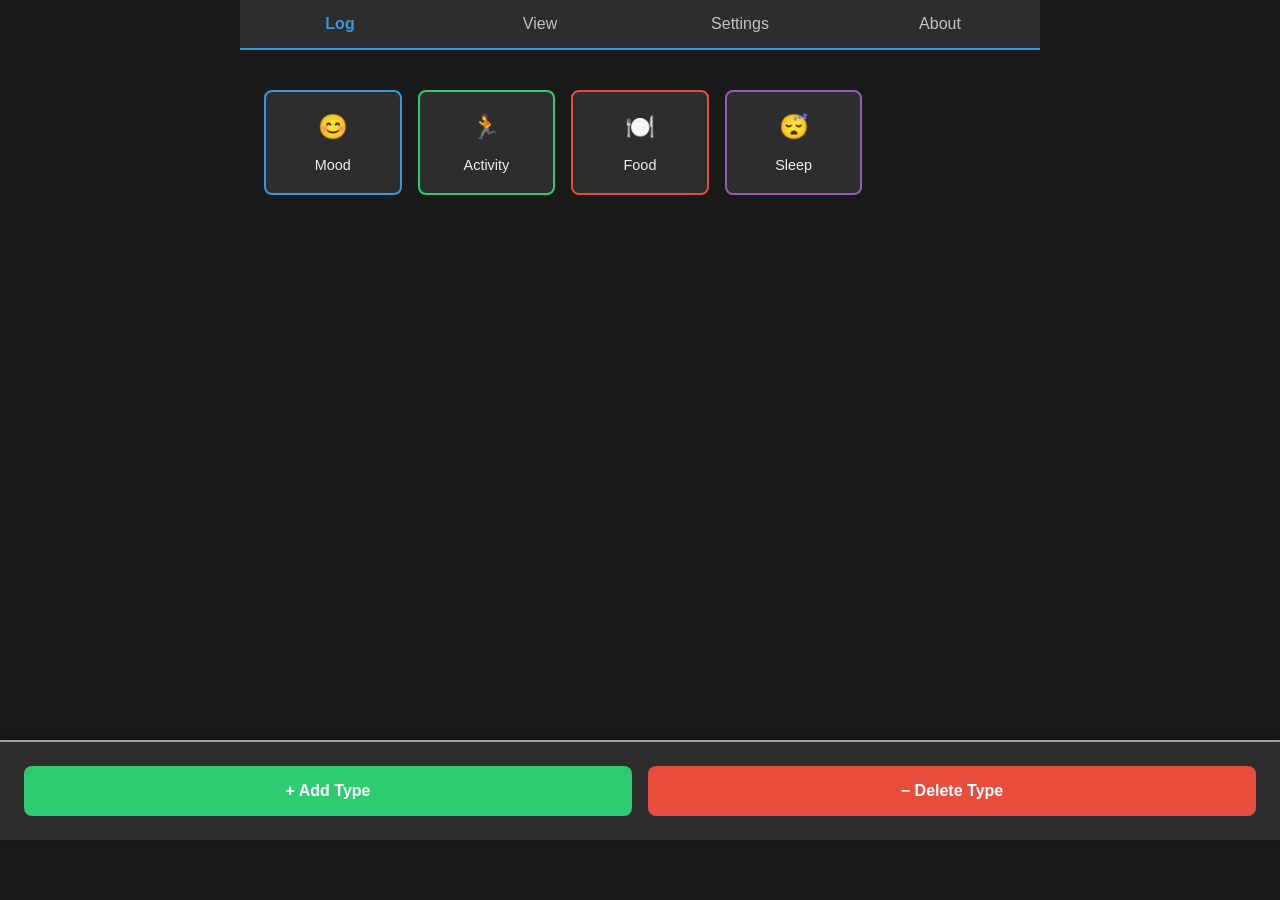
<file: public/index.html>
<!DOCTYPE html>
<html lang="en">
<head>
    <meta charset="UTF-8">
    <meta name="viewport" content="width=device-width, initial-scale=1.0, user-scalable=no">
    <meta name="theme-color" content="#1a1a1a">
    <title>Life Logger</title>
    <link rel="manifest" href="manifest.json">
    <link rel="stylesheet" href="styles.css">
</head>
<body>
    <div id="app">
        <!-- Main Navigation -->
        <nav id="main-nav" class="nav-bar">
            <button id="nav-log" class="nav-btn active">Log</button>
            <button id="nav-view" class="nav-btn">View</button>
            <button id="nav-settings" class="nav-btn">Settings</button>
            <button id="nav-about" class="nav-btn">About</button>
        </nav>

        <!-- Log Page (Default) -->
        <main id="page-log" class="page active">
            <section id="type-selection" class="selection-section">
                <div id="type-tiles" class="tiles-container"></div>
                <div id="type-management-container"></div>
            </section>

            <section id="detail-selection" class="selection-section hidden">
                <div class="action-bar">
                    <button id="btn-back-to-type" class="btn-secondary">← Back</button>
                    <button id="btn-commit-log" class="btn-primary" disabled>Commit Log</button>
                </div>
                <div id="detail-list" class="detail-list"></div>
            </section>
        </main>

        <!-- View Page -->
        <main id="page-view" class="page">
            <h1>View Data</h1>

            <section id="chart-section" class="chart-container">
                <svg id="chart-svg" width="100%" height="400"></svg>
            </section>

            <!-- Chart Controls - directly under chart -->
            <section class="chart-controls">
                <div class="control-row">
                    <label class="control-label">Time Span:</label>
                    <div class="control-buttons">
                        <div class="timespan-dropdown-group">
                            <select id="filter-timespan-value" class="timespan-select">
                                <option value="1">1</option>
                                <option value="2">2</option>
                                <option value="3">3</option>
                                <option value="4">4</option>
                                <option value="5">5</option>
                                <option value="6">6</option>
                                <option value="7" selected>7</option>
                                <option value="8">8</option>
                                <option value="9">9</option>
                                <option value="10">10</option>
                                <option value="11">11</option>
                                <option value="12">12</option>
                                <option value="13">13</option>
                                <option value="14">14</option>
                                <option value="15">15</option>
                                <option value="20">20</option>
                                <option value="25">25</option>
                                <option value="30">30</option>
                                <option value="40">40</option>
                                <option value="50">50</option>
                                <option value="60">60</option>
                                <option value="70">70</option>
                                <option value="80">80</option>
                                <option value="90">90</option>
                                <option value="100">100</option>
                            </select>
                            <select id="filter-timespan-unit" class="timespan-select">
                                <option value="hours">Hours</option>
                                <option value="days" selected>Days</option>
                                <option value="weeks">Weeks</option>
                                <option value="months">Months</option>
                                <option value="years">Years</option>
                            </select>
                        </div>
                    </div>
                </div>

                <div class="control-row">
                    <label class="control-label">Time Range:</label>
                    <div class="control-buttons">
                        <div class="btn-counter-group">
                            <button id="btn-time-navigate-prev" class="btn-counter" title="Navigate backward in time">←</button>
                            <span id="time-range-offset-display" class="counter-display">0</span>
                            <button id="btn-time-navigate-next" class="btn-counter" title="Navigate forward in time">→</button>
                        </div>
                    </div>
                </div>

                <div class="control-row">
                    <label class="control-label">Chart Type:</label>
                    <div class="control-buttons">
                        <div class="btn-counter-group">
                            <button id="btn-chart-type-prev" class="btn-counter">◀</button>
                            <span id="chart-type-display" class="counter-display">Bar</span>
                            <button id="btn-chart-type-next" class="btn-counter">▶</button>
                        </div>
                    </div>
                    <input type="hidden" id="chart-type" value="bar">
                </div>

                <div class="control-row">
                    <label class="control-label">Step Size:</label>
                    <div class="control-buttons">
                        <label>
                            <input type="checkbox" id="auto-step-size" checked> Auto
                        </label>
                        <select id="manual-step-size" style="display: none;">
                            <option value="hour">1 Hour</option>
                            <option value="6hours">6 Hours</option>
                            <option value="day">1 Day</option>
                            <option value="week">1 Week</option>
                            <option value="month">1 Month</option>
                        </select>
                    </div>
                </div>

                <div class="control-row">
                    <label class="control-label">Counter Axis:</label>
                    <div class="control-buttons">
                        <button id="btn-axis-toggle" class="btn-secondary" data-axis="y">Y-Axis (Time-based)</button>
                    </div>
                </div>
            </section>

            <section class="filter-section">
                <h2>Filters</h2>

                <div class="filter-group">
                    <label>Aggregation Level:</label>
                    <div style="display: flex; gap: 10px;">
                        <label style="cursor: pointer;">
                            <input type="radio" name="agg-level" value="type" checked> By Type
                        </label>
                        <label style="cursor: pointer;">
                            <input type="radio" name="agg-level" value="detail"> By Detail
                        </label>
                    </div>
                </div>

                <div class="filter-group" id="preset-dropdown-container" style="display: none;">
                    <select id="preset-select" style="width: 100%; padding: 6px 8px; background: #2a2a2a; color: #ecf0f1; border: 1px solid #444; border-radius: 4px; font-size: 13px;">
                        <option value="">Load preset...</option>
                    </select>
                </div>

                <div class="filter-group" id="filter-types-group">
                    <label>Types:</label>
                    <div id="filter-types" class="filter-checkboxes"></div>
                </div>

                <div class="filter-group" id="filter-details-group" style="display: none;">
                    <label>Details:</label>
                    <div style="margin-bottom: 10px; display: flex; gap: 6px; flex-wrap: wrap;">
                        <button id="btn-select-all-details" class="btn-secondary" style="padding: 5px 10px; font-size: 12px;">Select All</button>
                        <button id="btn-deselect-all-details" class="btn-secondary" style="padding: 5px 10px; font-size: 12px;">Deselect All</button>
                        <button id="btn-save-preset" class="btn-secondary" style="padding: 5px 10px; font-size: 12px; margin-left: auto;">Save Preset</button>
                    </div>
                    <div id="filter-details" class="filter-checkboxes"></div>
                </div>
            </section>

            <section id="entries-list" class="entries-section">
                <h2>Recent Entries</h2>
                <div id="entries-container"></div>
            </section>
        </main>

        <!-- Settings Page -->
        <main id="page-settings" class="page">
            <h1>Settings</h1>

            <section class="settings-section">
                <button id="btn-manage-definitions" class="btn-primary">Manage Entry Definitions</button>
                <button id="btn-export-csv" class="btn-secondary">Export Data (CSV)</button>
                <button id="btn-import-csv" class="btn-secondary">Import Data (CSV)</button>
                <input type="file" id="input-import-csv" accept=".csv" style="display: none;">
                <button id="btn-export-config" class="btn-secondary">Export Configuration</button>
                <button id="btn-import-config" class="btn-secondary">Import Configuration</button>
                <input type="file" id="input-import-config" accept=".txt" style="display: none;">
            </section>

            <section id="manage-definitions" class="settings-section hidden">
                <h2>Manage Definitions</h2>
                <button id="btn-back-settings" class="btn-secondary">← Back</button>

                <div class="tab-buttons">
                    <button id="tab-types" class="tab-btn active">Types</button>
                    <button id="tab-details" class="tab-btn">Details</button>
                </div>

                <!-- Types Management -->
                <div id="types-management" class="management-section">
                    <h3>Types</h3>
                    <div class="add-new">
                        <input type="text" id="input-new-type-name" placeholder="Type name" maxlength="50">
                        <input type="text" id="input-new-type-char" placeholder="Icon (1-2 chars)" maxlength="2">
                        <input type="color" id="input-new-type-color" value="#3498db">
                        <button id="btn-add-type" class="btn-primary">Add Type</button>
                    </div>
                    <div id="types-list" class="items-list"></div>
                </div>

                <!-- Details Management -->
                <div id="details-management" class="management-section hidden">
                    <h3>Details</h3>
                    <div class="add-new">
                        <select id="select-type-for-detail">
                            <option value="">Select Type first...</option>
                        </select>
                        <input type="text" id="input-new-detail-name" placeholder="Detail name" maxlength="50">
                        <input type="text" id="input-new-detail-char" placeholder="Icon (1-2 chars)" maxlength="2">
                        <input type="color" id="input-new-detail-color" value="#2ecc71">
                        <input type="text" id="input-new-detail-unit" placeholder="Unit (optional)" maxlength="20">
                        <button id="btn-add-detail" class="btn-primary">Add Detail</button>
                    </div>
                    <div id="details-list" class="items-list"></div>
                </div>
            </section>
        </main>

        <!-- About Page -->
        <main id="page-about" class="page">
            <h1>About Life Logger</h1>

            <section class="about-section">
                <h2>Version</h2>
                <p style="color: var(--color-text-dim); margin-bottom: var(--spacing-lg);">
                    Personal life tracking application for logging daily activities, moods, and events.
                </p>
            </section>

            <section class="about-section">
                <h2>Key Features</h2>

                <div class="changelog">
                    <h3>Core Functionality</h3>
                    <ul>
                        <li>Quick logging with customizable types and details</li>
                        <li>Automatic timestamp capture with adjustment options</li>
                        <li>Automatic GPS location tracking (~10m accuracy)</li>
                        <li>IP-based location fallback when GPS unavailable</li>
                        <li>IndexedDB storage for offline-first functionality</li>
                        <li>PWA support for mobile installation</li>
                    </ul>

                    <h3>Visualization & Analysis</h3>
                    <ul>
                        <li>Time-based aggregation with flexible step sizes (1h, 6h, 1 day, 1 week, 1 month)</li>
                        <li>Dual-axis chart modes: Y-axis (time-based) and X-axis (item-based)</li>
                        <li>Multiple chart types: Bar, Line, Pie</li>
                        <li>Grouped bar charts for multiple items per time step</li>
                        <li>Multi-line charts with distinct colors per item</li>
                        <li>Instant filter updates without Apply button</li>
                        <li>Customizable time spans and aggregation levels</li>
                    </ul>

                    <h3>Data Management</h3>
                    <ul>
                        <li>CSV export/import with full data preservation</li>
                        <li>Human-readable configuration export/import (types and details)</li>
                        <li>Configuration saved as indented text format for easy editing</li>
                        <li>Location data included in CSV exports</li>
                        <li>Bulk operations: Move and delete multiple details</li>
                        <li>Drag-and-drop reordering of details</li>
                        <li>Custom icons and colors for types and details</li>
                        <li>Custom units per entry (flexible measurement)</li>
                    </ul>

                    <h3>User Experience</h3>
                    <ul>
                        <li>Mobile-first responsive design</li>
                        <li>Touch-optimized UI (48px minimum targets)</li>
                        <li>Last-used preferences automatically restored</li>
                        <li>LocalStorage persistence for view settings</li>
                        <li>Configuration mode for advanced editing</li>
                        <li>Visual feedback with pulsing animations</li>
                    </ul>
                </div>
            </section>

            <section class="about-section">
                <p style="color: var(--color-text-dim); font-size: 14px; text-align: center; margin-top: var(--spacing-xl);">
                    Built with Vanilla JavaScript • No external dependencies • Privacy-first
                </p>
            </section>
        </main>
    </div>

    <!-- Timestamp Adjustment Dialog -->
    <div id="timestamp-dialog" class="dialog-overlay hidden">
        <div class="dialog-box">
            <h2>Adjust Timestamp</h2>
            <div class="dialog-content">
                <p style="color: var(--color-text-dim); margin-bottom: var(--spacing-md);">
                    Add or subtract time from the current timestamp for this entry.
                </p>

                <div class="timestamp-options">
                    <div class="timestamp-section">
                        <div class="timestamp-sign-toggle">
                            <button id="btn-timestamp-sign" class="btn-timestamp-sign" data-sign="-1">
                                <span class="sign-icon">−</span> Subtract
                            </button>
                        </div>
                    </div>

                    <div class="timestamp-section">
                        <div class="timestamp-buttons">
                            <button class="btn-timestamp" data-value="300000">5 min</button>
                            <button class="btn-timestamp" data-value="900000">15 min</button>
                            <button class="btn-timestamp" data-value="1800000">30 min</button>
                            <button class="btn-timestamp" data-value="3600000">1 hour</button>
                            <button class="btn-timestamp" data-value="7200000">2 hours</button>
                            <button class="btn-timestamp" data-value="21600000">6 hours</button>
                            <button class="btn-timestamp" data-value="86400000">1 day</button>
                        </div>
                    </div>

                    <div class="timestamp-section">
                        <div class="timestamp-buttons">
                            <button class="btn-timestamp btn-timestamp-now" id="btn-timestamp-now">Reset to Now</button>
                        </div>
                    </div>
                </div>

                <div id="timestamp-preview" class="timestamp-preview"></div>
            </div>
            <div class="dialog-actions">
                <button id="btn-timestamp-cancel" class="btn-secondary">Cancel</button>
                <button id="btn-timestamp-apply" class="btn-primary">Apply</button>
                <button id="btn-timestamp-commit" class="btn-primary hidden" style="background-color: #27ae60;">Commit Log</button>
            </div>
        </div>
    </div>

    <!-- Add Type Dialog -->
    <div id="add-type-dialog" class="dialog-overlay hidden">
        <div class="dialog-box">
            <h2>Add New Type</h2>
            <div class="dialog-content">
                <div class="form-group">
                    <label for="new-type-name">Name *</label>
                    <input type="text" id="new-type-name" placeholder="e.g., Exercise, Medication, Study" maxlength="50">
                </div>
                <div class="form-group">
                    <label for="new-type-icon">Icon (Optional)</label>
                    <input type="text" id="new-type-icon" placeholder="1-2 characters or emoji" maxlength="2">
                </div>
                <div class="form-group">
                    <label for="new-type-color">Color</label>
                    <input type="color" id="new-type-color" value="#3498db">
                </div>
            </div>
            <div class="dialog-actions">
                <button id="btn-add-type-cancel" class="btn-secondary">Cancel</button>
                <button id="btn-add-type-save" class="btn-primary">Create Type</button>
            </div>
        </div>
    </div>

    <!-- Delete Type Dialog -->
    <div id="delete-type-dialog" class="dialog-overlay hidden">
        <div class="dialog-box">
            <h2>Delete Type</h2>
            <div class="dialog-content">
                <div class="form-group">
                    <label for="select-type-to-delete">Select Type to Delete</label>
                    <select id="select-type-to-delete" class="type-select">
                        <option value="">Choose a type...</option>
                    </select>
                </div>
                <div id="delete-type-details" class="hidden">
                    <p class="warning-text">⚠️ This type contains <strong id="detail-count">0</strong> detail items.</p>
                    <div class="form-group">
                        <label>
                            <input type="checkbox" id="delete-details-checkbox">
                            Also delete all detail items and their logged entries (history)
                        </label>
                    </div>
                    <div id="reassign-section" class="form-group">
                        <label for="reassign-type-select">Or reassign detail items to another type:</label>
                        <select id="reassign-type-select" class="type-select">
                            <option value="">Keep items (reassign manually later)</option>
                        </select>
                    </div>
                </div>
            </div>
            <div class="dialog-actions">
                <button id="btn-delete-type-cancel" class="btn-secondary">Cancel</button>
                <button id="btn-delete-type-confirm" class="btn-primary" disabled>Delete Type</button>
            </div>
        </div>
    </div>

    <!-- Add Detail Dialog -->
    <div id="add-detail-dialog" class="dialog-overlay hidden">
        <div class="dialog-box">
            <h2 id="dialog-title">Add New Detail</h2>
            <div class="dialog-content">
                <div class="form-group">
                    <label for="dialog-detail-name">Name *</label>
                    <input type="text" id="dialog-detail-name" placeholder="Enter detail name" maxlength="50">
                </div>
                <div class="form-group">
                    <label for="dialog-detail-unit">Unit (Optional)</label>
                    <input type="text" id="dialog-detail-unit" placeholder="e.g., minutes, slices, kcal" maxlength="20">
                </div>
                <div class="form-group">
                    <label for="dialog-detail-icon">Icon (Optional)</label>
                    <input type="text" id="dialog-detail-icon" placeholder="1-2 characters or emoji" maxlength="2">
                </div>
                <div class="form-group">
                    <label for="dialog-detail-color">Color</label>
                    <input type="color" id="dialog-detail-color" value="#3498db">
                </div>
            </div>
            <div class="dialog-actions">
                <button id="btn-dialog-cancel" class="btn-secondary">Cancel</button>
                <button id="btn-dialog-save" class="btn-primary">Save</button>
            </div>
        </div>
    </div>

    <!-- Move Details Dialog -->
    <div id="move-details-dialog" class="dialog-overlay hidden">
        <div class="dialog-box">
            <h2>Move Details to Another Type</h2>
            <div class="dialog-content">
                <p id="move-details-count" style="color: var(--color-text-dim); margin-bottom: var(--spacing-md);"></p>
                <div class="form-group">
                    <label for="select-target-type">Select Target Type</label>
                    <select id="select-target-type" class="type-select">
                        <option value="">Choose a type...</option>
                    </select>
                </div>
                <p class="warning-text">
                    ⚠️ All logged entries (history) for these details will be preserved and remain linked to the details in their new type.
                </p>
            </div>
            <div class="dialog-actions">
                <button id="btn-move-cancel" class="btn-secondary">Cancel</button>
                <button id="btn-move-confirm" class="btn-primary" disabled>Move Details</button>
            </div>
        </div>
    </div>

    <!-- Edit Detail Icon/Color Dialog -->
    <div id="edit-detail-dialog" class="dialog-overlay hidden">
        <div class="dialog-box">
            <h2>Edit Detail Appearance</h2>
            <div class="dialog-content">
                <div class="form-group">
                    <label for="edit-detail-name-display">Detail Name</label>
                    <input type="text" id="edit-detail-name-display" disabled style="background: #2a2a2a; color: #95a5a6;">
                </div>
                <div class="form-group">
                    <label for="edit-detail-icon">Icon *</label>
                    <input type="text" id="edit-detail-icon" placeholder="1-2 characters or emoji" maxlength="2">
                    <small style="color: #95a5a6; display: block; margin-top: 5px;">Enter an emoji or 1-2 characters</small>
                </div>
                <div class="form-group">
                    <label for="edit-detail-color">Color</label>
                    <input type="color" id="edit-detail-color" value="#3498db">
                </div>
                <div class="form-group" style="text-align: center; padding: 20px; background: #2a2a2a; border-radius: 5px;">
                    <div style="font-size: 14px; color: #95a5a6; margin-bottom: 10px;">Preview:</div>
                    <div id="edit-detail-preview" style="font-size: 48px;">😊</div>
                </div>
            </div>
            <div class="dialog-actions">
                <button id="btn-edit-detail-cancel" class="btn-secondary">Cancel</button>
                <button id="btn-edit-detail-save" class="btn-primary">Save Changes</button>
            </div>
        </div>
    </div>

    <!-- Load version first (sets global self.APP_VERSION) -->
    <script src="version.js"></script>

    <script type="module" src="src/main.js"></script>
    <script>
        // Register Service Worker for PWA
        if ('serviceWorker' in navigator) {
            window.addEventListener('load', () => {
                navigator.serviceWorker.register('./sw.js')
                    .then(reg => console.log('Service Worker registered'))
                    .catch(err => console.log('Service Worker registration failed:', err));
            });
        }
    </script>
</body>
</html>
</file>
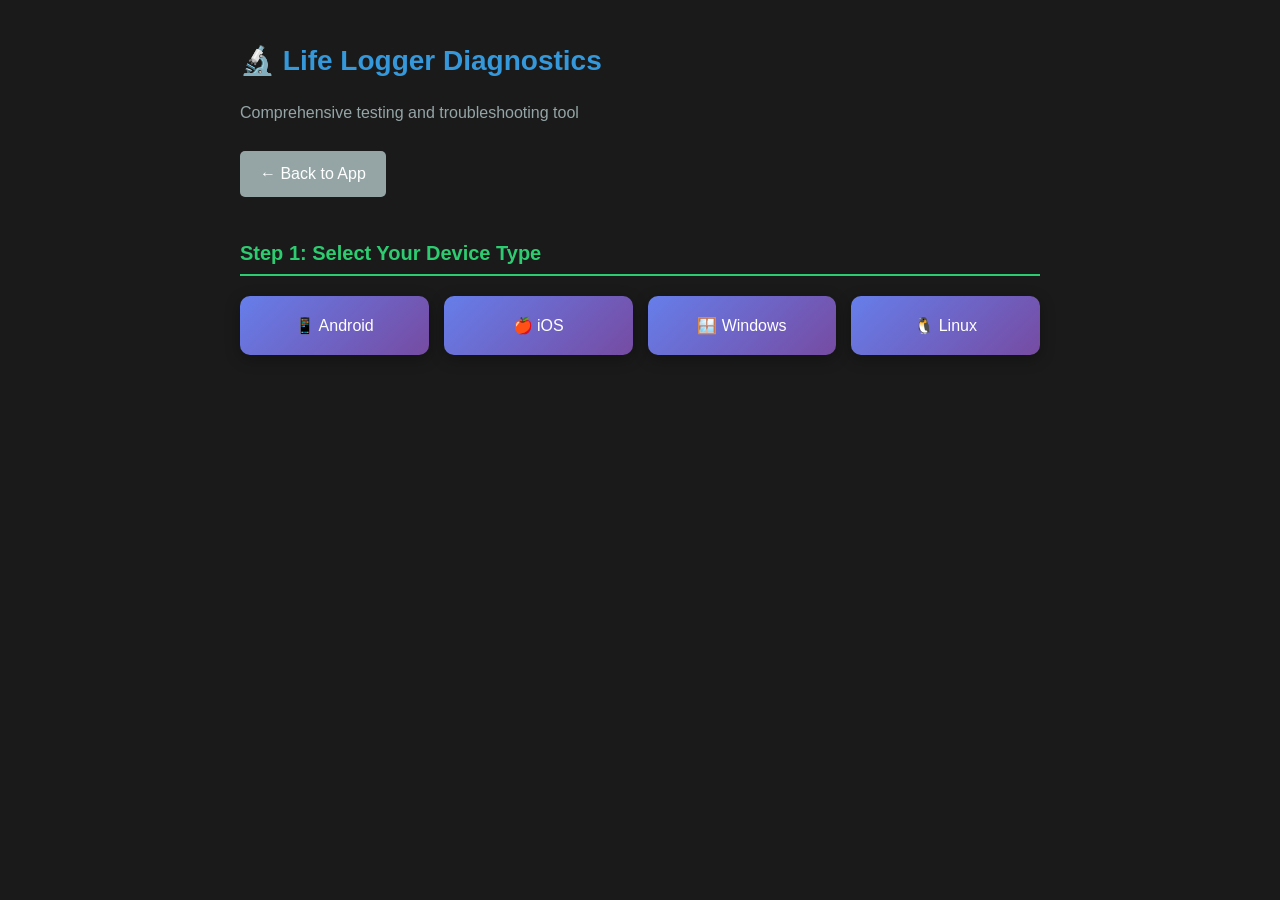
<file: public/diagnostic.html>
<!DOCTYPE html>
<html lang="en">
<head>
    <meta charset="UTF-8">
    <meta name="viewport" content="width=device-width, initial-scale=1.0">
    <title>Life Logger - Diagnostics</title>
    <style>
        * { box-sizing: border-box; }
        body {
            font-family: -apple-system, BlinkMacSystemFont, 'Segoe UI', Arial, sans-serif;
            background: #1a1a1a;
            color: #ffffff;
            padding: 20px;
            margin: 0;
            line-height: 1.6;
        }
        .container { max-width: 800px; margin: 0 auto; }
        h1 { color: #3498db; font-size: 28px; margin-bottom: 10px; }
        h2 { color: #2ecc71; font-size: 20px; margin-top: 30px; border-bottom: 2px solid #2ecc71; padding-bottom: 5px; }
        h3 { color: #e67e22; font-size: 16px; margin-top: 20px; }
        .device-selector {
            display: grid;
            grid-template-columns: repeat(auto-fit, minmax(150px, 1fr));
            gap: 15px;
            margin: 20px 0;
        }
        .device-btn {
            background: linear-gradient(135deg, #667eea 0%, #764ba2 100%);
            color: white;
            border: none;
            padding: 20px;
            border-radius: 10px;
            font-size: 16px;
            cursor: pointer;
            transition: transform 0.2s, box-shadow 0.2s;
            box-shadow: 0 4px 15px rgba(0,0,0,0.3);
        }
        .device-btn:hover {
            transform: translateY(-2px);
            box-shadow: 0 6px 20px rgba(0,0,0,0.4);
        }
        .device-btn.selected {
            background: linear-gradient(135deg, #2ecc71 0%, #27ae60 100%);
            font-weight: bold;
        }
        .test-section {
            background: #2a2a2a;
            border-radius: 10px;
            padding: 20px;
            margin: 15px 0;
            border-left: 4px solid #3498db;
        }
        .test-btn {
            background: #3498db;
            color: white;
            border: none;
            padding: 12px 20px;
            margin: 8px 8px 8px 0;
            border-radius: 5px;
            font-size: 14px;
            cursor: pointer;
            transition: background 0.2s;
            display: inline-block;
        }
        .test-btn:hover { background: #2980b9; }
        .test-btn:active { background: #1c5985; }
        .browser-link {
            background: #e74c3c;
            color: white;
            text-decoration: none;
            padding: 10px 15px;
            margin: 5px 5px 5px 0;
            border-radius: 5px;
            font-size: 13px;
            display: inline-block;
            transition: background 0.2s;
        }
        .browser-link:hover { background: #c0392b; }
        .info-box {
            background: rgba(52, 152, 219, 0.1);
            border: 1px solid #3498db;
            border-radius: 5px;
            padding: 15px;
            margin: 15px 0;
            color: #ecf0f1;
        }
        .warning-box {
            background: rgba(230, 126, 34, 0.1);
            border: 1px solid #e67e22;
            border-radius: 5px;
            padding: 15px;
            margin: 15px 0;
            color: #ecf0f1;
        }
        .hidden { display: none !important; }
        .home-link {
            background: #95a5a6;
            color: white;
            text-decoration: none;
            padding: 10px 20px;
            border-radius: 5px;
            display: inline-block;
            margin: 10px 0;
        }
        .home-link:hover { background: #7f8c8d; }
        code {
            background: #000;
            padding: 2px 6px;
            border-radius: 3px;
            font-family: 'Courier New', monospace;
            color: #2ecc71;
        }
    </style>
</head>
<body>
    <div class="container">
        <h1>🔬 Life Logger Diagnostics</h1>
        <p style="color: #95a5a6;">Comprehensive testing and troubleshooting tool</p>

        <a href="index.html" class="home-link">← Back to App</a>

        <!-- Step 1: Device Selection -->
        <div id="device-selection">
            <h2>Step 1: Select Your Device Type</h2>
            <div class="device-selector">
                <button class="device-btn" data-device="android" onclick="selectDevice('android')">
                    📱 Android
                </button>
                <button class="device-btn" data-device="ios" onclick="selectDevice('ios')">
                    🍎 iOS
                </button>
                <button class="device-btn" data-device="windows" onclick="selectDevice('windows')">
                    🪟 Windows
                </button>
                <button class="device-btn" data-device="linux" onclick="selectDevice('linux')">
                    🐧 Linux
                </button>
            </div>
        </div>

        <!-- Step 2: Browser Settings Links -->
        <div id="browser-settings" class="hidden">
            <h2>Step 2: Browser Settings & Tools</h2>
            <div class="info-box">
                <strong>Before testing:</strong> If you're experiencing issues, clear your browser cache and unregister service workers.
            </div>

            <div id="settings-android" class="hidden">
                <h3>Android Chrome Settings</h3>
                <a href="chrome://serviceworker-internals/" class="browser-link">Service Workers</a>
                <a href="chrome://inspect/#service-workers" class="browser-link">Inspect Workers</a>
                <a href="chrome://flags/" class="browser-link">Chrome Flags</a>
                <p style="color: #95a5a6; margin-top: 10px;">
                    To clear cache: Settings → Apps → Chrome → Storage & Cache → Clear Storage
                </p>
            </div>

            <div id="settings-ios" class="hidden">
                <h3>iOS Safari Settings</h3>
                <p style="color: #95a5a6;">
                    Settings → Safari → Clear History and Website Data<br>
                    Settings → Safari → Advanced → Website Data → Remove All
                </p>
                <div class="warning-box">
                    <strong>Note:</strong> iOS Safari has limited service worker support. Some PWA features may not work.
                </div>
            </div>

            <div id="settings-windows" class="hidden">
                <h3>Windows Browser Settings</h3>
                <p><strong>Chrome/Edge:</strong></p>
                <a href="chrome://serviceworker-internals/" class="browser-link">Service Workers</a>
                <a href="chrome://inspect/#service-workers" class="browser-link">Inspect Workers</a>
                <a href="chrome://settings/content/all" class="browser-link">Site Permissions</a>
                <p style="color: #95a5a6; margin-top: 10px;">
                    Press <code>F12</code> to open DevTools for detailed debugging
                </p>
            </div>

            <div id="settings-linux" class="hidden">
                <h3>Linux Browser Settings</h3>
                <p><strong>Chrome/Chromium/Firefox:</strong></p>
                <a href="chrome://serviceworker-internals/" class="browser-link">Service Workers (Chrome)</a>
                <a href="about:serviceworkers" class="browser-link">Service Workers (Firefox)</a>
                <a href="about:debugging#/runtime/this-firefox" class="browser-link">Debug (Firefox)</a>
                <p style="color: #95a5a6; margin-top: 10px;">
                    Press <code>F12</code> or <code>Ctrl+Shift+I</code> to open DevTools
                </p>
            </div>
        </div>

        <!-- Step 3: Available Tests -->
        <div id="test-menu" class="hidden">
            <h2>Step 3: Run Diagnostic Tests</h2>

            <div class="test-section">
                <h3>🔧 Basic Functionality Tests</h3>
                <p style="color: #95a5a6;">Test core browser features and compatibility</p>
                <button class="test-btn" onclick="openTest('basic')">Basic Feature Detection</button>
                <button class="test-btn" onclick="openTest('files')">File Accessibility Test</button>
                <button class="test-btn" onclick="openTest('database')">IndexedDB Test</button>
            </div>

            <div class="test-section">
                <h3>🎯 Touch & Click Tests</h3>
                <p style="color: #95a5a6;">Verify touch events and click handling</p>
                <button class="test-btn" onclick="openTest('click')">Click/Touch Event Test</button>
                <button class="test-btn" onclick="openTest('events')">Event Logging Test</button>
            </div>

            <div class="test-section">
                <h3>⚙️ Service Worker Tests</h3>
                <p style="color: #95a5a6;">Test PWA functionality and caching</p>
                <button class="test-btn" onclick="openTest('sw-status')">Service Worker Status</button>
                <button class="test-btn" onclick="openTest('sw-cache')">Cache Test</button>
            </div>

            <div class="test-section">
                <h3>🧪 Integration Tests</h3>
                <p style="color: #95a5a6;">Test full app functionality</p>
                <button class="test-btn" onclick="openTest('modules')">Module Loading Test</button>
                <button class="test-btn" onclick="openTest('data')">Data Operations Test</button>
            </div>

            <div class="test-section">
                <h3>📊 Performance Tests</h3>
                <p style="color: #95a5a6;">Check app performance and responsiveness</p>
                <button class="test-btn" onclick="openTest('performance')">Page Load Performance</button>
                <button class="test-btn" onclick="openTest('memory')">Memory Usage</button>
            </div>

            <div class="info-box" style="margin-top: 30px;">
                <strong>💡 Troubleshooting Tips:</strong>
                <ul style="margin: 10px 0; padding-left: 20px;">
                    <li>If a test hangs, close the test tab and try again</li>
                    <li>Clear browser cache if tests show stale data</li>
                    <li>Unregister old service workers before testing PWA features</li>
                    <li>Check browser console (F12) for detailed error messages</li>
                </ul>
            </div>
        </div>

        <!-- Device Info -->
        <div id="device-info" class="hidden">
            <h2>Device Information</h2>
            <div class="test-section">
                <p><strong>User Agent:</strong> <span id="ua"></span></p>
                <p><strong>Screen:</strong> <span id="screen"></span></p>
                <p><strong>Viewport:</strong> <span id="viewport"></span></p>
                <p><strong>Online:</strong> <span id="online"></span></p>
                <p><strong>Service Worker Support:</strong> <span id="sw-support"></span></p>
                <p><strong>IndexedDB Support:</strong> <span id="idb-support"></span></p>
            </div>
        </div>
    </div>

    <script>
        let selectedDevice = null;

        function selectDevice(device) {
            selectedDevice = device;

            // Update button states
            document.querySelectorAll('.device-btn').forEach(btn => {
                btn.classList.remove('selected');
            });
            document.querySelector(`[data-device="${device}"]`).classList.add('selected');

            // Show browser settings for selected device
            document.getElementById('browser-settings').classList.remove('hidden');
            document.querySelectorAll('[id^="settings-"]').forEach(el => el.classList.add('hidden'));
            document.getElementById(`settings-${device}`).classList.remove('hidden');

            // Show test menu
            document.getElementById('test-menu').classList.remove('hidden');

            // Show device info
            document.getElementById('device-info').classList.remove('hidden');
            populateDeviceInfo();

            // Scroll to tests
            document.getElementById('browser-settings').scrollIntoView({ behavior: 'smooth', block: 'start' });
        }

        function populateDeviceInfo() {
            document.getElementById('ua').textContent = navigator.userAgent;
            document.getElementById('screen').textContent = `${screen.width}x${screen.height}`;
            document.getElementById('viewport').textContent = `${window.innerWidth}x${window.innerHeight}`;
            document.getElementById('online').textContent = navigator.onLine ? 'Yes' : 'No';
            document.getElementById('sw-support').textContent = 'serviceWorker' in navigator ? 'Yes ✓' : 'No ✗';
            document.getElementById('idb-support').textContent = 'indexedDB' in window ? 'Yes ✓' : 'No ✗';
        }

        function openTest(testType) {
            const testUrl = `tests/test-${testType}.html?device=${selectedDevice || 'unknown'}`;
            window.open(testUrl, `test-${testType}`, 'width=800,height=600');
        }

        // Auto-detect device type
        window.addEventListener('load', () => {
            const ua = navigator.userAgent.toLowerCase();
            let detectedDevice = null;

            if (/android/.test(ua)) {
                detectedDevice = 'android';
            } else if (/iphone|ipad|ipod/.test(ua)) {
                detectedDevice = 'ios';
            } else if (/windows/.test(ua)) {
                detectedDevice = 'windows';
            } else if (/linux/.test(ua)) {
                detectedDevice = 'linux';
            }

            if (detectedDevice) {
                console.log('Auto-detected device:', detectedDevice);
                // Don't auto-select, but could highlight the suggestion
            }
        });
    </script>
</body>
</html>
</file>
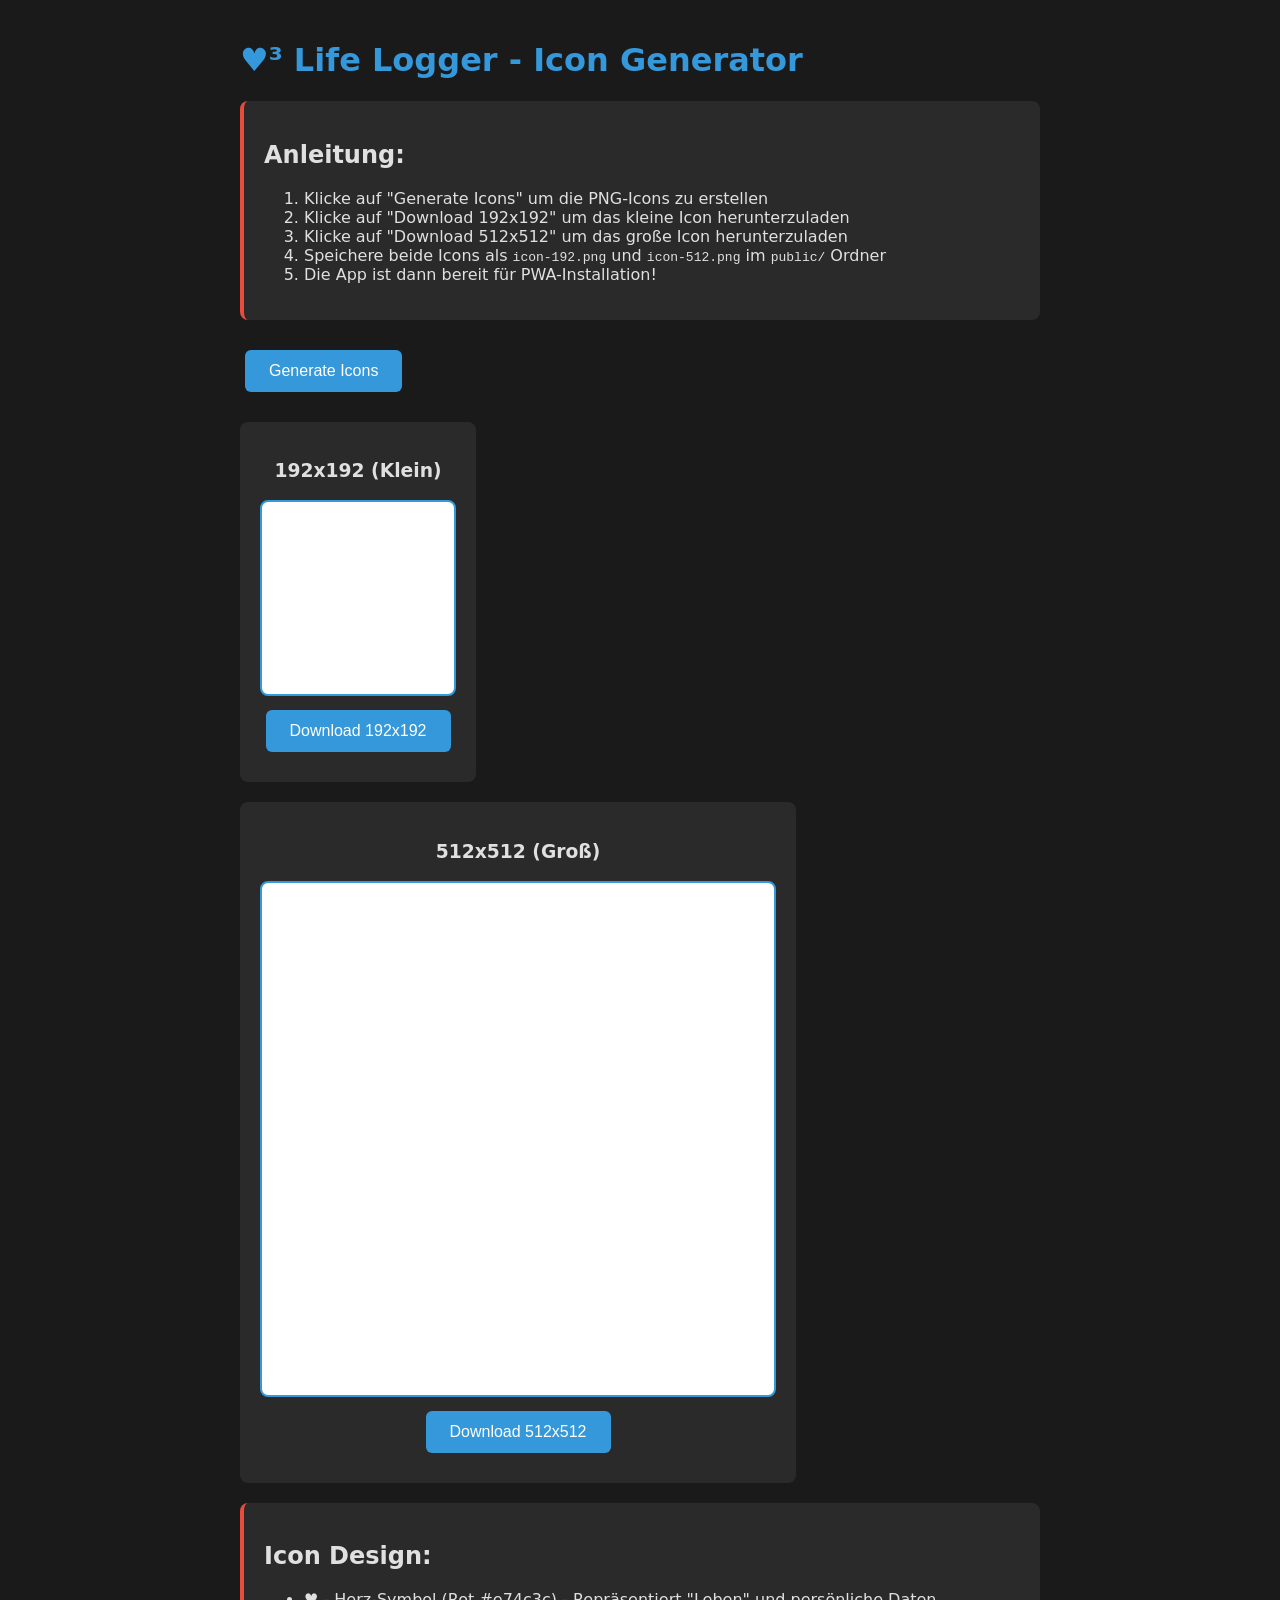
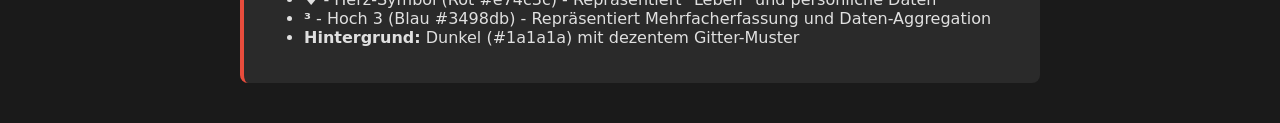
<file: public/generate-icons.html>
<!DOCTYPE html>
<html lang="de">
<head>
    <meta charset="UTF-8">
    <meta name="viewport" content="width=device-width, initial-scale=1.0">
    <title>Icon Generator - Life Logger</title>
    <style>
        body {
            font-family: system-ui, -apple-system, sans-serif;
            background: #1a1a1a;
            color: #e0e0e0;
            padding: 20px;
            max-width: 800px;
            margin: 0 auto;
        }
        h1 {
            color: #3498db;
        }
        .canvas-container {
            display: flex;
            gap: 20px;
            margin: 20px 0;
            flex-wrap: wrap;
        }
        .icon-preview {
            background: #2a2a2a;
            padding: 20px;
            border-radius: 8px;
            text-align: center;
        }
        canvas {
            border: 2px solid #3498db;
            border-radius: 8px;
            background: white;
        }
        button {
            background: #3498db;
            color: white;
            border: none;
            padding: 12px 24px;
            border-radius: 6px;
            font-size: 16px;
            cursor: pointer;
            margin: 10px 5px;
        }
        button:hover {
            background: #2980b9;
        }
        .instructions {
            background: #2a2a2a;
            padding: 20px;
            border-radius: 8px;
            margin: 20px 0;
            border-left: 4px solid #e74c3c;
        }
        .success {
            background: #27ae60;
            padding: 10px;
            border-radius: 4px;
            margin: 10px 0;
            display: none;
        }
    </style>
</head>
<body>
    <h1>♥³ Life Logger - Icon Generator</h1>

    <div class="instructions">
        <h2>Anleitung:</h2>
        <ol>
            <li>Klicke auf "Generate Icons" um die PNG-Icons zu erstellen</li>
            <li>Klicke auf "Download 192x192" um das kleine Icon herunterzuladen</li>
            <li>Klicke auf "Download 512x512" um das große Icon herunterzuladen</li>
            <li>Speichere beide Icons als <code>icon-192.png</code> und <code>icon-512.png</code> im <code>public/</code> Ordner</li>
            <li>Die App ist dann bereit für PWA-Installation!</li>
        </ol>
    </div>

    <button onclick="generateIcons()">Generate Icons</button>

    <div class="canvas-container">
        <div class="icon-preview">
            <h3>192x192 (Klein)</h3>
            <canvas id="canvas-192" width="192" height="192"></canvas>
            <br>
            <button id="btn-192" onclick="downloadIcon(192)" disabled>Download 192x192</button>
        </div>

        <div class="icon-preview">
            <h3>512x512 (Groß)</h3>
            <canvas id="canvas-512" width="512" height="512"></canvas>
            <br>
            <button id="btn-512" onclick="downloadIcon(512)" disabled>Download 512x512</button>
        </div>
    </div>

    <div class="success" id="success-message">
        ✅ Icons erfolgreich generiert! Du kannst sie jetzt herunterladen.
    </div>

    <div class="instructions">
        <h2>Icon Design:</h2>
        <ul>
            <li><strong>♥</strong> - Herz-Symbol (Rot #e74c3c) - Repräsentiert "Leben" und persönliche Daten</li>
            <li><strong>³</strong> - Hoch 3 (Blau #3498db) - Repräsentiert Mehrfacherfassung und Daten-Aggregation</li>
            <li><strong>Hintergrund:</strong> Dunkel (#1a1a1a) mit dezentem Gitter-Muster</li>
        </ul>
    </div>

    <script>
        function generateIcons() {
            // Generate 192x192
            drawIcon(192);

            // Generate 512x512
            drawIcon(512);

            // Enable download buttons
            document.getElementById('btn-192').disabled = false;
            document.getElementById('btn-512').disabled = false;

            // Show success message
            document.getElementById('success-message').style.display = 'block';
        }

        function drawIcon(size) {
            const canvas = document.getElementById(`canvas-${size}`);
            const ctx = canvas.getContext('2d');

            // Scale factor
            const scale = size / 512;

            // Clear canvas
            ctx.clearRect(0, 0, size, size);

            // Draw rounded rectangle background
            ctx.fillStyle = '#1a1a1a';
            roundRect(ctx, 0, 0, size, size, 64 * scale);

            // Draw grid pattern
            ctx.strokeStyle = '#2a2a2a';
            ctx.lineWidth = 1;
            const gridSize = 40 * scale;
            for (let x = 0; x <= size; x += gridSize) {
                ctx.beginPath();
                ctx.moveTo(x, 0);
                ctx.lineTo(x, size);
                ctx.stroke();
            }
            for (let y = 0; y <= size; y += gridSize) {
                ctx.beginPath();
                ctx.moveTo(0, y);
                ctx.lineTo(size, y);
                ctx.stroke();
            }

            // Draw heart symbol (♥)
            ctx.fillStyle = '#e74c3c';
            ctx.font = `bold ${180 * scale}px monospace, "Courier New", Courier`;
            ctx.textAlign = 'center';
            ctx.textBaseline = 'middle';
            ctx.fillText('♥', size / 2, size / 2 + 20 * scale);

            // Draw superscript 3 (³)
            ctx.fillStyle = '#3498db';
            ctx.font = `bold ${100 * scale}px monospace, "Courier New", Courier`;
            ctx.fillText('³', size * 0.72, size * 0.39);
        }

        function roundRect(ctx, x, y, width, height, radius) {
            ctx.beginPath();
            ctx.moveTo(x + radius, y);
            ctx.lineTo(x + width - radius, y);
            ctx.quadraticCurveTo(x + width, y, x + width, y + radius);
            ctx.lineTo(x + width, y + height - radius);
            ctx.quadraticCurveTo(x + width, y + height, x + width - radius, y + height);
            ctx.lineTo(x + radius, y + height);
            ctx.quadraticCurveTo(x, y + height, x, y + height - radius);
            ctx.lineTo(x, y + radius);
            ctx.quadraticCurveTo(x, y, x + radius, y);
            ctx.closePath();
            ctx.fill();
        }

        function downloadIcon(size) {
            const canvas = document.getElementById(`canvas-${size}`);
            const link = document.createElement('a');
            link.download = `icon-${size}.png`;
            link.href = canvas.toDataURL('image/png');
            link.click();
        }
    </script>
</body>
</html>
</file>
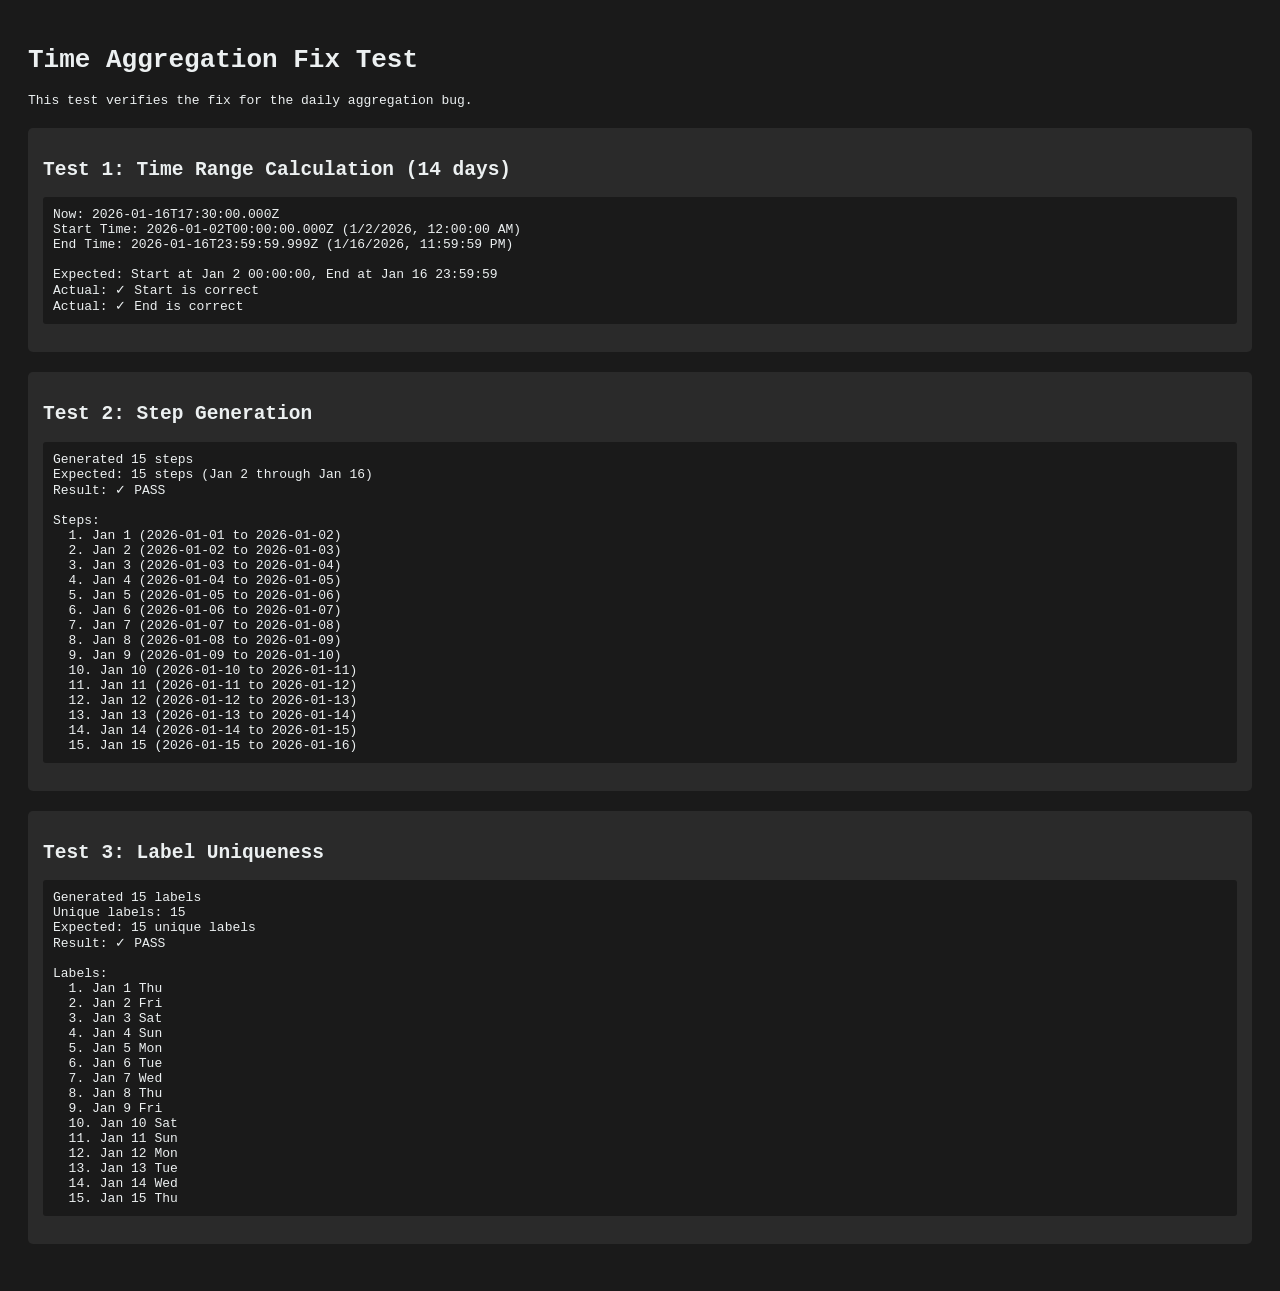
<file: public/test-aggregation-fix.html>
<!DOCTYPE html>
<html lang="en">
<head>
    <meta charset="UTF-8">
    <meta name="viewport" content="width=device-width, initial-scale=1.0">
    <title>Aggregation Fix Test</title>
    <style>
        body {
            font-family: monospace;
            padding: 20px;
            background: #1a1a1a;
            color: #ecf0f1;
        }
        .test-section {
            margin: 20px 0;
            padding: 15px;
            background: #2a2a2a;
            border-radius: 5px;
        }
        .pass { color: #2ecc71; }
        .fail { color: #e74c3c; }
        pre {
            background: #1a1a1a;
            padding: 10px;
            border-radius: 3px;
            overflow-x: auto;
        }
    </style>
</head>
<body>
    <h1>Time Aggregation Fix Test</h1>
    <p>This test verifies the fix for the daily aggregation bug.</p>

    <div class="test-section">
        <h2>Test 1: Time Range Calculation (14 days)</h2>
        <pre id="test1-output"></pre>
    </div>

    <div class="test-section">
        <h2>Test 2: Step Generation</h2>
        <pre id="test2-output"></pre>
    </div>

    <div class="test-section">
        <h2>Test 3: Label Uniqueness</h2>
        <pre id="test3-output"></pre>
    </div>

    <script type="module">
        const output1 = document.getElementById('test1-output');
        const output2 = document.getElementById('test2-output');
        const output3 = document.getElementById('test3-output');

        // Test 1: Time Range Calculation
        function testTimeRange() {
            const now = new Date('2026-01-16T18:30:00+01:00'); // Simulate "now"
            const timespanValue = 14;
            const timespanUnit = 'days';

            const startTime = new Date(now);
            const endTime = new Date(now);

            // Apply the fix
            startTime.setDate(now.getDate() - timespanValue);
            startTime.setHours(0, 0, 0, 0);
            endTime.setHours(23, 59, 59, 999);

            const result = [
                `Now: ${now.toISOString()}`,
                `Start Time: ${startTime.toISOString()} (${startTime.toLocaleString()})`,
                `End Time: ${endTime.toISOString()} (${endTime.toLocaleString()})`,
                ``,
                `Expected: Start at Jan 2 00:00:00, End at Jan 16 23:59:59`,
                `Actual: ${startTime.getMonth() === 0 && startTime.getDate() === 2 && startTime.getHours() === 0 ? '✓' : '✗'} Start is correct`,
                `Actual: ${endTime.getMonth() === 0 && endTime.getDate() === 16 && endTime.getHours() === 23 ? '✓' : '✗'} End is correct`
            ].join('\n');

            output1.textContent = result;
        }

        // Test 2: Step Generation
        function testStepGeneration() {
            const startTime = new Date('2026-01-02T00:00:00+01:00');
            const endTime = new Date('2026-01-16T23:59:59.999+01:00');
            const stepSize = 'day';

            const steps = [];
            const current = new Date(startTime);
            const end = new Date(endTime);

            while (current < end && steps.length < 20) { // Safety limit
                const stepStart = new Date(current);
                const stepEnd = new Date(stepStart);

                stepEnd.setDate(stepEnd.getDate() + 1);

                steps.push({
                    start: new Date(stepStart),
                    end: new Date(stepEnd),
                    date: stepStart.getDate()
                });

                current.setTime(stepEnd.getTime());
            }

            const result = [
                `Generated ${steps.length} steps`,
                `Expected: 15 steps (Jan 2 through Jan 16)`,
                `Result: ${steps.length === 15 ? '✓ PASS' : '✗ FAIL'}`,
                ``,
                `Steps:`,
                ...steps.map((s, i) => `  ${i + 1}. Jan ${s.date} (${s.start.toISOString().split('T')[0]} to ${s.end.toISOString().split('T')[0]})`)
            ].join('\n');

            output2.textContent = result;
        }

        // Test 3: Label Uniqueness
        function testLabelUniqueness() {
            const formatStepLabel = (date) => {
                const days = ['Sun', 'Mon', 'Tue', 'Wed', 'Thu', 'Fri', 'Sat'];
                const months = ['Jan', 'Feb', 'Mar', 'Apr', 'May', 'Jun', 'Jul', 'Aug', 'Sep', 'Oct', 'Nov', 'Dec'];
                return `${months[date.getMonth()]} ${date.getDate()} ${days[date.getDay()]}`;
            };

            const labels = [];
            for (let day = 2; day <= 16; day++) {
                const date = new Date(`2026-01-${day.toString().padStart(2, '0')}T00:00:00+01:00`);
                labels.push(formatStepLabel(date));
            }

            const uniqueLabels = new Set(labels);
            const result = [
                `Generated ${labels.length} labels`,
                `Unique labels: ${uniqueLabels.size}`,
                `Expected: 15 unique labels`,
                `Result: ${uniqueLabels.size === 15 ? '✓ PASS' : '✗ FAIL'}`,
                ``,
                `Labels:`,
                ...labels.map((l, i) => `  ${i + 1}. ${l}`)
            ].join('\n');

            output3.textContent = result;
        }

        // Run tests
        testTimeRange();
        testStepGeneration();
        testLabelUniqueness();
    </script>
</body>
</html>
</file>
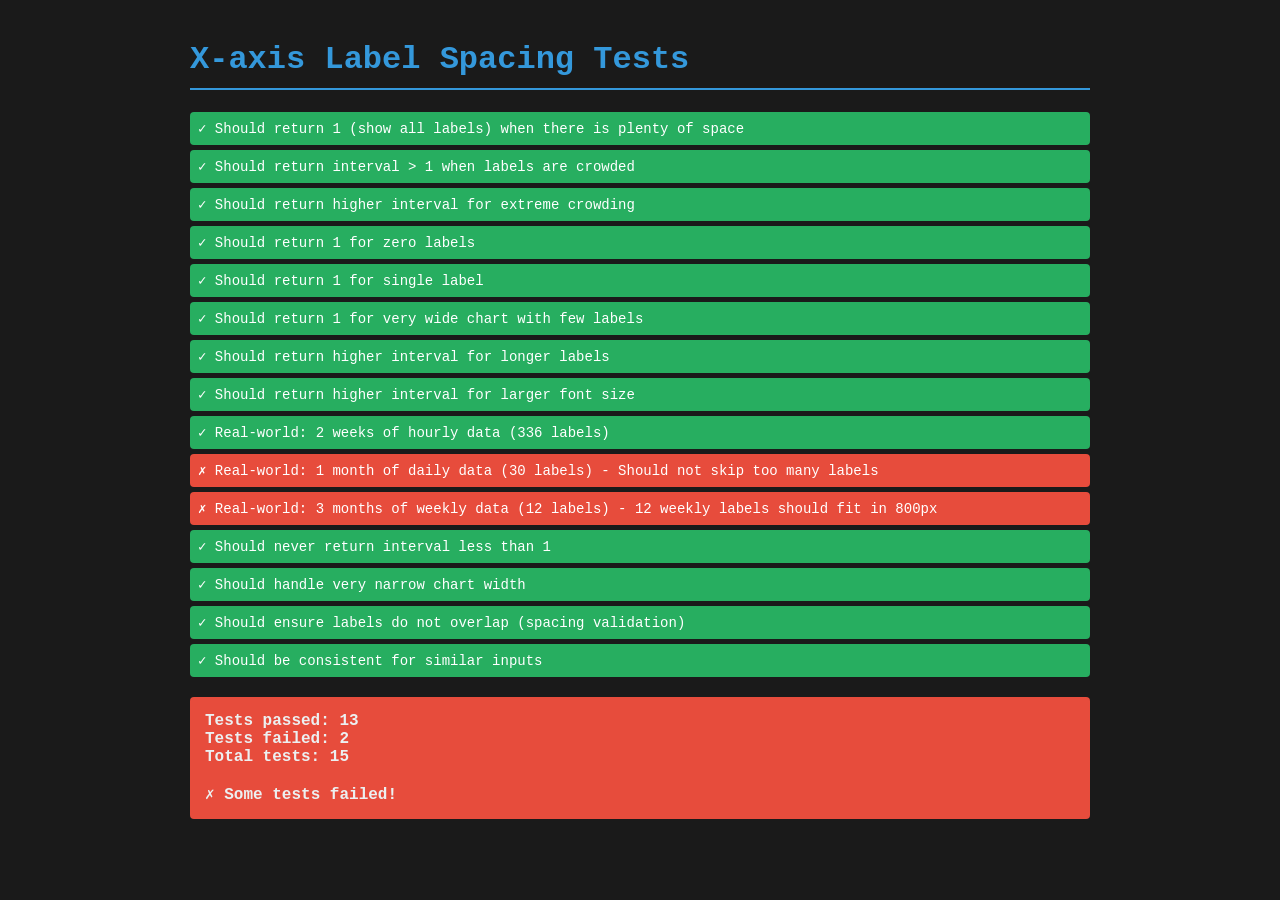
<file: public/test-label-spacing.html>
<!DOCTYPE html>
<html lang="en">
<head>
  <meta charset="UTF-8">
  <meta name="viewport" content="width=device-width, initial-scale=1.0">
  <title>X-axis Label Spacing Tests</title>
  <style>
    body {
      font-family: 'Courier New', monospace;
      background-color: #1a1a1a;
      color: #ecf0f1;
      padding: 20px;
      max-width: 900px;
      margin: 0 auto;
    }
    h1 {
      color: #3498db;
      border-bottom: 2px solid #3498db;
      padding-bottom: 10px;
    }
    .test-result {
      padding: 8px;
      margin: 5px 0;
      border-radius: 4px;
      font-size: 14px;
    }
    .pass {
      background-color: #27ae60;
      color: white;
    }
    .fail {
      background-color: #e74c3c;
      color: white;
    }
    .summary {
      margin-top: 20px;
      padding: 15px;
      background-color: #2c3e50;
      border-radius: 4px;
      font-size: 16px;
      font-weight: bold;
    }
    .all-pass {
      background-color: #27ae60;
    }
    .some-fail {
      background-color: #e74c3c;
    }
  </style>
</head>
<body>
  <h1>X-axis Label Spacing Tests</h1>
  <div id="results"></div>
  <div id="summary" class="summary"></div>

  <script type="module">
    import { calculateLabelInterval } from './src/components/charts.js';

    let testsPassed = 0;
    let testsFailed = 0;
    const resultsDiv = document.getElementById('results');
    const summaryDiv = document.getElementById('summary');

    function test(description, testFn) {
      try {
        testFn();
        addResult(description, true);
        testsPassed++;
      } catch (error) {
        addResult(description, false, error.message);
        testsFailed++;
      }
    }

    function addResult(description, passed, errorMsg = '') {
      const div = document.createElement('div');
      div.className = `test-result ${passed ? 'pass' : 'fail'}`;
      div.textContent = `${passed ? '✓' : '✗'} ${description}`;
      if (errorMsg) {
        div.textContent += ` - ${errorMsg}`;
      }
      resultsDiv.appendChild(div);
    }

    function assertEqual(actual, expected, message) {
      if (actual !== expected) {
        throw new Error(message || `Expected ${expected}, got ${actual}`);
      }
    }

    function assertGreaterThanOrEqual(actual, expected, message) {
      if (actual < expected) {
        throw new Error(message || `Expected ${actual} >= ${expected}`);
      }
    }

    // Run tests
    test('Should return 1 (show all labels) when there is plenty of space', () => {
      const interval = calculateLabelInterval(1000, 10, 8, 11);
      assertEqual(interval, 1, 'With 1000px width and 10 labels, all labels should fit');
    });

    test('Should return interval > 1 when labels are crowded', () => {
      const interval = calculateLabelInterval(400, 50, 8, 11);
      assertGreaterThanOrEqual(interval, 2, 'With 400px width and 50 labels, some labels should be skipped');
    });

    test('Should return higher interval for extreme crowding', () => {
      const interval = calculateLabelInterval(300, 100, 10, 11);
      assertGreaterThanOrEqual(interval, 4, 'With 300px width and 100 labels, many labels should be skipped');
    });

    test('Should return 1 for zero labels', () => {
      const interval = calculateLabelInterval(600, 0, 8, 11);
      assertEqual(interval, 1, 'Zero labels should return interval of 1');
    });

    test('Should return 1 for single label', () => {
      const interval = calculateLabelInterval(600, 1, 8, 11);
      assertEqual(interval, 1, 'Single label should always be shown');
    });

    test('Should return 1 for very wide chart with few labels', () => {
      const interval = calculateLabelInterval(2000, 5, 10, 11);
      assertEqual(interval, 1, 'Wide chart with few labels should show all');
    });

    test('Should return higher interval for longer labels', () => {
      const shortLabelInterval = calculateLabelInterval(600, 30, 5, 11);
      const longLabelInterval = calculateLabelInterval(600, 30, 15, 11);
      assertGreaterThanOrEqual(longLabelInterval, shortLabelInterval,
        'Longer labels should require higher interval');
    });

    test('Should return higher interval for larger font size', () => {
      const smallFontInterval = calculateLabelInterval(600, 40, 8, 10);
      const largeFontInterval = calculateLabelInterval(600, 40, 8, 14);
      assertGreaterThanOrEqual(largeFontInterval, smallFontInterval,
        'Larger font should require higher interval');
    });

    test('Real-world: 2 weeks of hourly data (336 labels)', () => {
      const interval = calculateLabelInterval(800, 336, 6, 11);
      assertGreaterThanOrEqual(interval, 10,
        '2 weeks of hourly data should skip many labels');
    });

    test('Real-world: 1 month of daily data (30 labels)', () => {
      const interval = calculateLabelInterval(800, 30, 10, 11);
      assertGreaterThanOrEqual(interval, 1, 'Should have valid interval');
      assertEqual(interval <= 3, true, 'Should not skip too many labels');
    });

    test('Real-world: 3 months of weekly data (12 labels)', () => {
      const interval = calculateLabelInterval(800, 12, 8, 11);
      assertEqual(interval, 1, '12 weekly labels should fit in 800px');
    });

    test('Should never return interval less than 1', () => {
      const interval = calculateLabelInterval(5000, 2, 5, 11);
      assertEqual(interval, 1, 'Interval should be at least 1');
    });

    test('Should handle very narrow chart width', () => {
      const interval = calculateLabelInterval(100, 20, 8, 11);
      assertGreaterThanOrEqual(interval, 5,
        'Narrow chart should skip many labels');
    });

    test('Should ensure labels do not overlap (spacing validation)', () => {
      const chartWidth = 600;
      const labelCount = 50;
      const maxLabelLength = 10;
      const fontSize = 11;

      const interval = calculateLabelInterval(chartWidth, labelCount, maxLabelLength, fontSize);

      const visibleLabelCount = Math.ceil(labelCount / interval);
      const spacePerVisibleLabel = chartWidth / visibleLabelCount;
      const requiredSpace = (maxLabelLength * fontSize * 0.6) + 15;

      assertGreaterThanOrEqual(spacePerVisibleLabel, requiredSpace * 0.9,
        'Visible labels should have adequate spacing (with 10% tolerance)');
    });

    test('Should be consistent for similar inputs', () => {
      const interval1 = calculateLabelInterval(600, 30, 8, 11);
      const interval2 = calculateLabelInterval(600, 30, 8, 11);
      assertEqual(interval1, interval2, 'Same inputs should produce same output');
    });

    // Display summary
    const total = testsPassed + testsFailed;
    summaryDiv.className = `summary ${testsFailed === 0 ? 'all-pass' : 'some-fail'}`;
    summaryDiv.innerHTML = `
      Tests passed: ${testsPassed}<br>
      Tests failed: ${testsFailed}<br>
      Total tests: ${total}<br><br>
      ${testsFailed === 0 ? '✓ All tests passed!' : '✗ Some tests failed!'}
    `;
  </script>
</body>
</html>
</file>
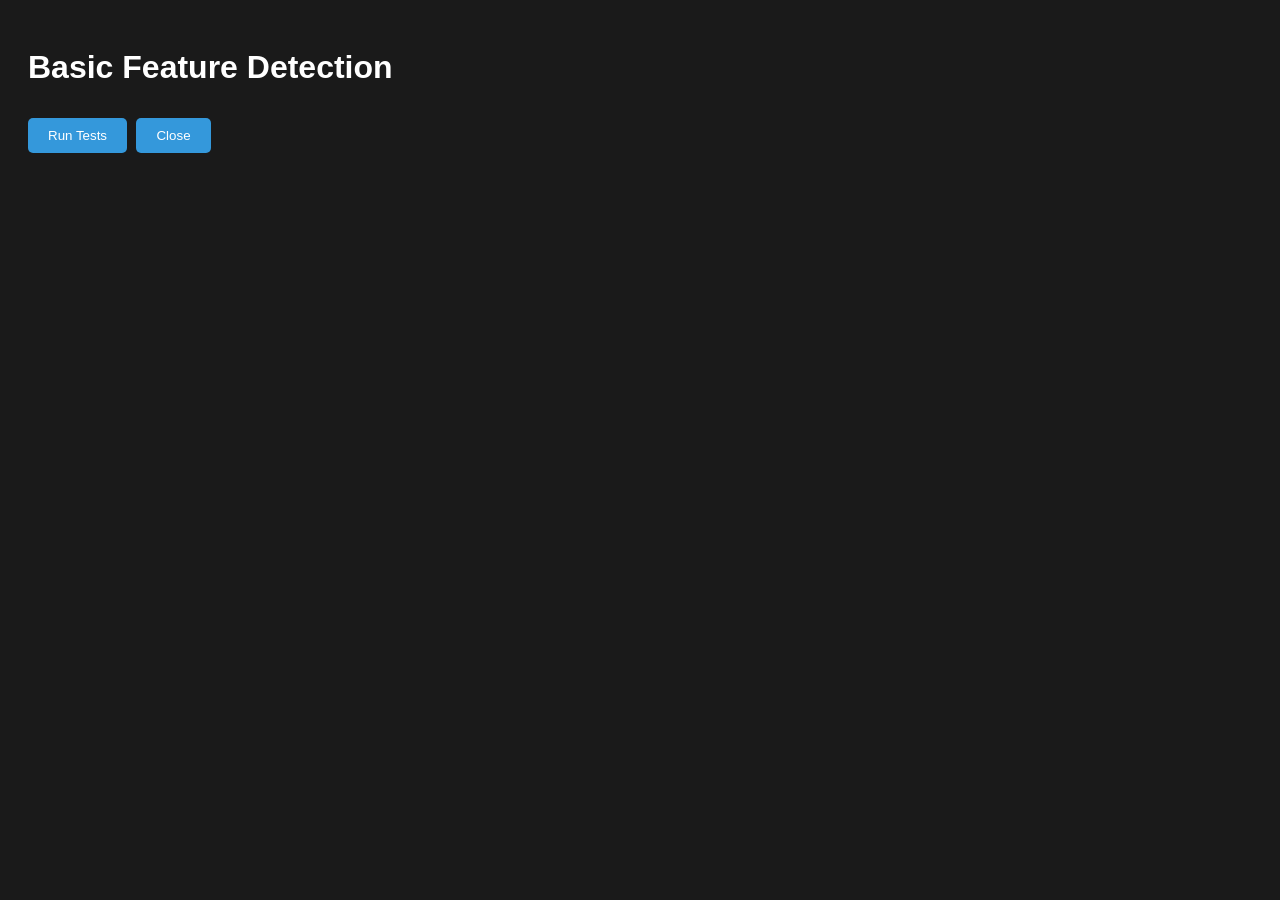
<file: public/tests/test-basic.html>
<!DOCTYPE html>
<html lang="en">
<head>
    <meta charset="UTF-8">
    <meta name="viewport" content="width=device-width, initial-scale=1.0">
    <title>Basic Feature Detection</title>
    <style>
        body { font-family: Arial, sans-serif; background: #1a1a1a; color: #fff; padding: 20px; }
        .result { padding: 10px; margin: 10px 0; border-radius: 5px; }
        .pass { background: #27ae60; }
        .fail { background: #e74c3c; }
        button { background: #3498db; color: white; border: none; padding: 10px 20px; border-radius: 5px; cursor: pointer; margin: 10px 5px 10px 0; }
    </style>
</head>
<body>
    <h1>Basic Feature Detection</h1>
    <button onclick="runTests()">Run Tests</button>
    <button onclick="window.close()">Close</button>
    <div id="results"></div>
    <script>
        function runTests() {
            const results = document.getElementById('results');
            results.innerHTML = '';

            const tests = [
                { name: 'JavaScript', check: () => true },
                { name: 'localStorage', check: () => 'localStorage' in window },
                { name: 'sessionStorage', check: () => 'sessionStorage' in window },
                { name: 'IndexedDB', check: () => 'indexedDB' in window },
                { name: 'Service Worker', check: () => 'serviceWorker' in navigator },
                { name: 'Cache API', check: () => 'caches' in window },
                { name: 'Fetch API', check: () => 'fetch' in window },
                { name: 'ES6 Modules', check: () => 'noModule' in document.createElement('script') },
                { name: 'Promises', check: () => 'Promise' in window },
                { name: 'async/await', check: () => {
                    try { eval('(async () => {})'); return true; } catch(e) { return false; }
                }}
            ];

            tests.forEach(test => {
                const div = document.createElement('div');
                div.className = 'result ' + (test.check() ? 'pass' : 'fail');
                div.textContent = `${test.name}: ${test.check() ? '✓ PASS' : '✗ FAIL'}`;
                results.appendChild(div);
            });
        }
    </script>
</body>
</html>
</file>
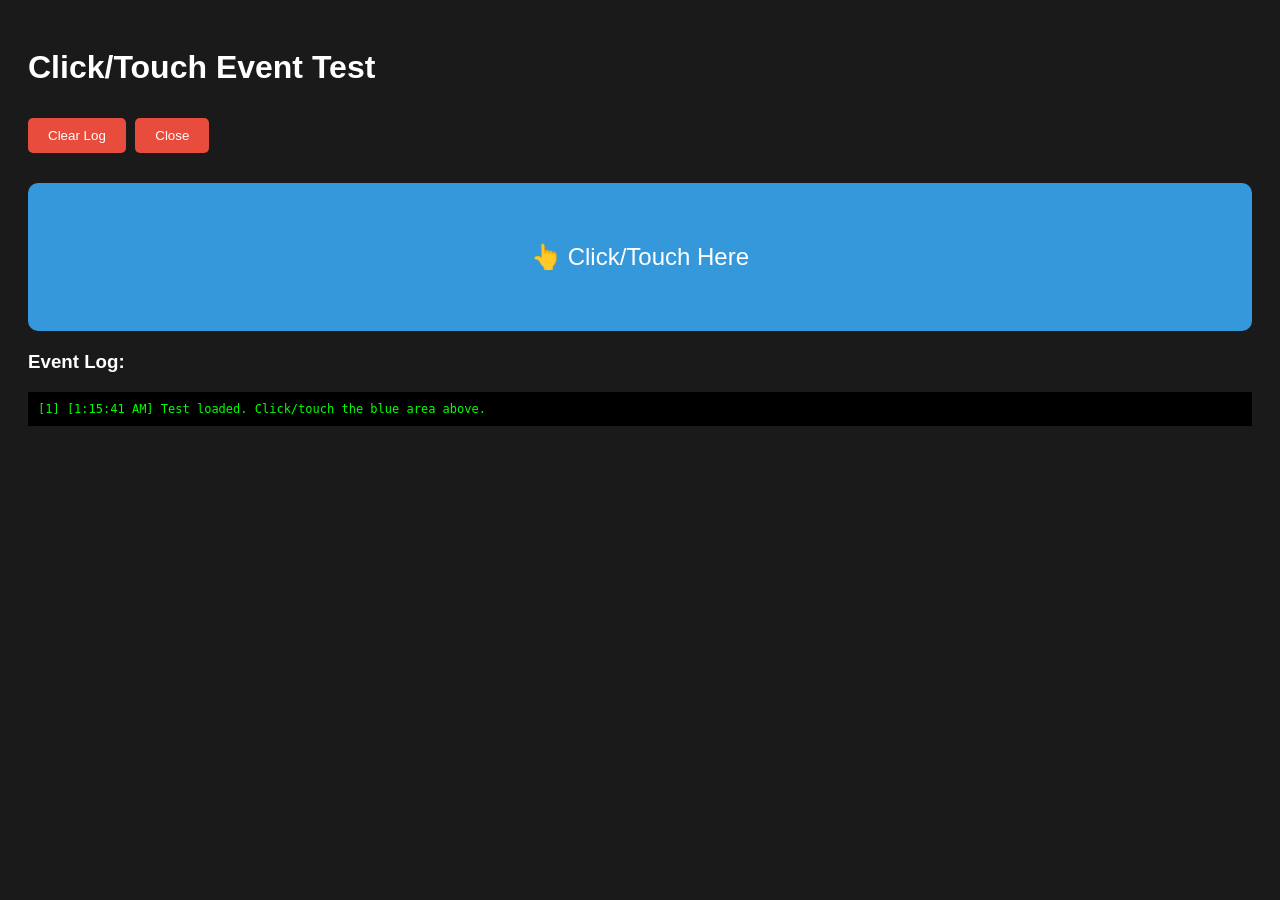
<file: public/tests/test-click.html>
<!DOCTYPE html>
<html lang="en">
<head>
    <meta charset="UTF-8">
    <meta name="viewport" content="width=device-width, initial-scale=1.0">
    <title>Click/Touch Event Test</title>
    <style>
        body { font-family: Arial, sans-serif; background: #1a1a1a; color: #fff; padding: 20px; }
        .test-area { background: #3498db; color: white; padding: 60px; margin: 20px 0; text-align: center; border-radius: 10px; font-size: 24px; cursor: pointer; user-select: none; }
        .log { background: #000; color: #0f0; padding: 10px; font-family: monospace; font-size: 12px; max-height: 300px; overflow-y: auto; }
        button { background: #e74c3c; color: white; border: none; padding: 10px 20px; border-radius: 5px; cursor: pointer; margin: 10px 5px 10px 0; }
    </style>
</head>
<body>
    <h1>Click/Touch Event Test</h1>
    <button onclick="clearLog()">Clear Log</button>
    <button onclick="window.close()">Close</button>
    <div class="test-area" id="testArea">👆 Click/Touch Here</div>
    <h3>Event Log:</h3>
    <div class="log" id="log"></div>
    <script>
        const logEl = document.getElementById('log');
        const testArea = document.getElementById('testArea');
        let eventCount = 0;

        function log(msg) {
            eventCount++;
            const time = new Date().toLocaleTimeString();
            logEl.innerHTML = `[${eventCount}] [${time}] ${msg}<br>` + logEl.innerHTML;
        }

        function clearLog() {
            logEl.innerHTML = '';
            eventCount = 0;
        }

        testArea.addEventListener('touchstart', (e) => { log('👆 touchstart'); e.preventDefault(); });
        testArea.addEventListener('touchmove', (e) => { log('🚫 touchmove'); });
        testArea.addEventListener('touchend', (e) => { log('👇 touchend'); });
        testArea.addEventListener('mousedown', (e) => { log('🖱️ mousedown'); });
        testArea.addEventListener('mouseup', (e) => { log('🖱️ mouseup'); });
        testArea.addEventListener('click', (e) => { log('✓ click event!'); testArea.textContent = `✓ Clicked ${eventCount} times`; });

        log('Test loaded. Click/touch the blue area above.');
    </script>
</body>
</html>
</file>
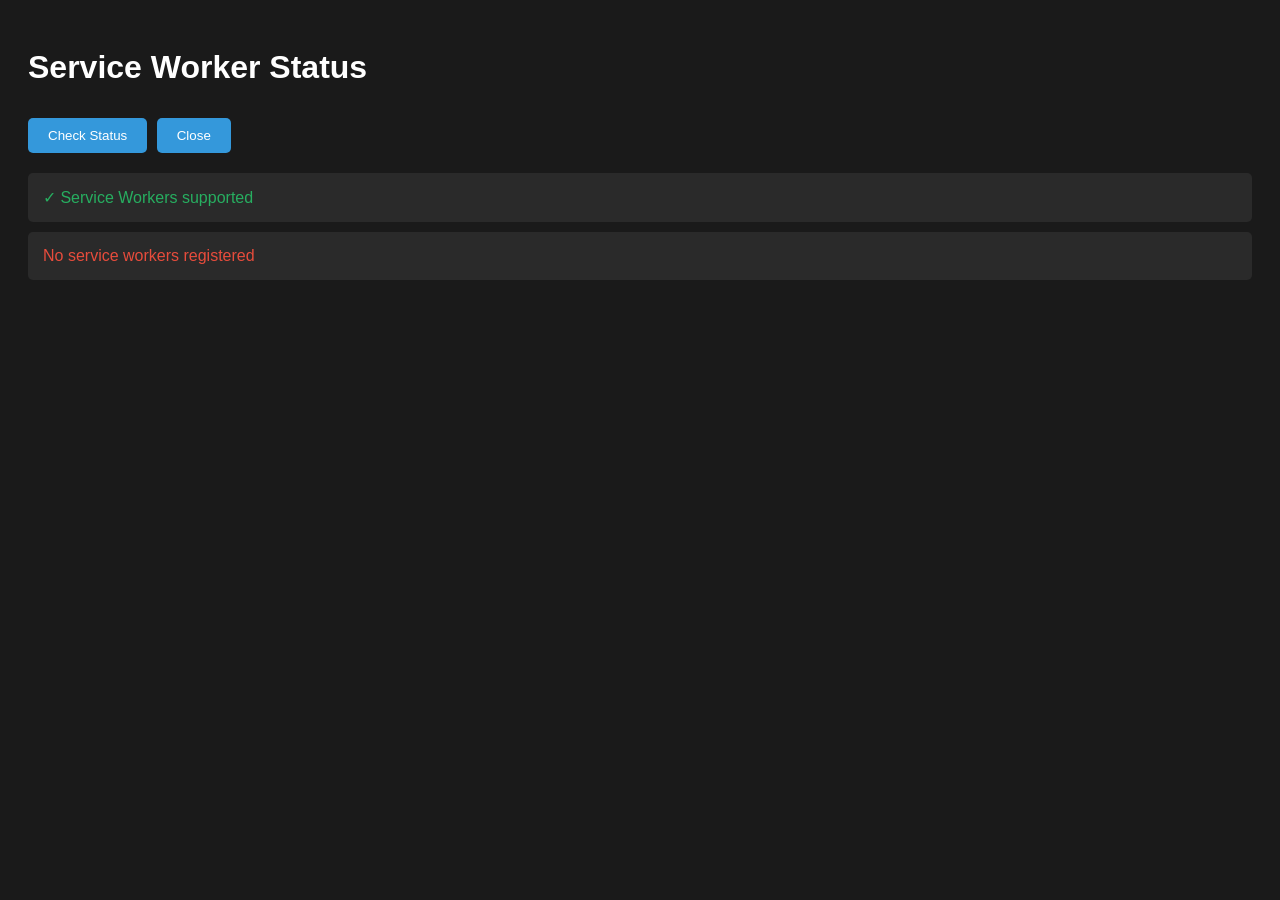
<file: public/tests/test-sw-status.html>
<!DOCTYPE html>
<html lang="en">
<head>
    <meta charset="UTF-8">
    <meta name="viewport" content="width=device-width, initial-scale=1.0">
    <title>Service Worker Status</title>
    <style>
        body { font-family: Arial, sans-serif; background: #1a1a1a; color: #fff; padding: 20px; }
        .status { padding: 15px; margin: 10px 0; border-radius: 5px; background: #2a2a2a; }
        .good { color: #27ae60; }
        .bad { color: #e74c3c; }
        button { background: #3498db; color: white; border: none; padding: 10px 20px; border-radius: 5px; cursor: pointer; margin: 10px 5px 10px 0; }
    </style>
</head>
<body>
    <h1>Service Worker Status</h1>
    <button onclick="checkStatus()">Check Status</button>
    <button onclick="window.close()">Close</button>
    <div id="results"></div>
    <script>
        async function checkStatus() {
            const results = document.getElementById('results');
            results.innerHTML = '';

            if (!('serviceWorker' in navigator)) {
                results.innerHTML = '<div class="status bad">Service Workers not supported</div>';
                return;
            }

            results.innerHTML += '<div class="status good">✓ Service Workers supported</div>';

            try {
                const regs = await navigator.serviceWorker.getRegistrations();
                if (regs.length === 0) {
                    results.innerHTML += '<div class="status bad">No service workers registered</div>';
                } else {
                    results.innerHTML += `<div class="status good">✓ ${regs.length} service worker(s) registered</div>`;
                    regs.forEach((reg, i) => {
                        results.innerHTML += `<div class="status">
                            <strong>Worker ${i + 1}:</strong><br>
                            Scope: ${reg.scope}<br>
                            State: ${reg.active ? reg.active.state : 'inactive'}<br>
                            Script: ${reg.active ? reg.active.scriptURL : 'none'}
                        </div>`;
                    });
                }
            } catch (e) {
                results.innerHTML += `<div class="status bad">Error: ${e.message}</div>`;
            }
        }

        window.addEventListener('load', checkStatus);
    </script>
</body>
</html>
</file>
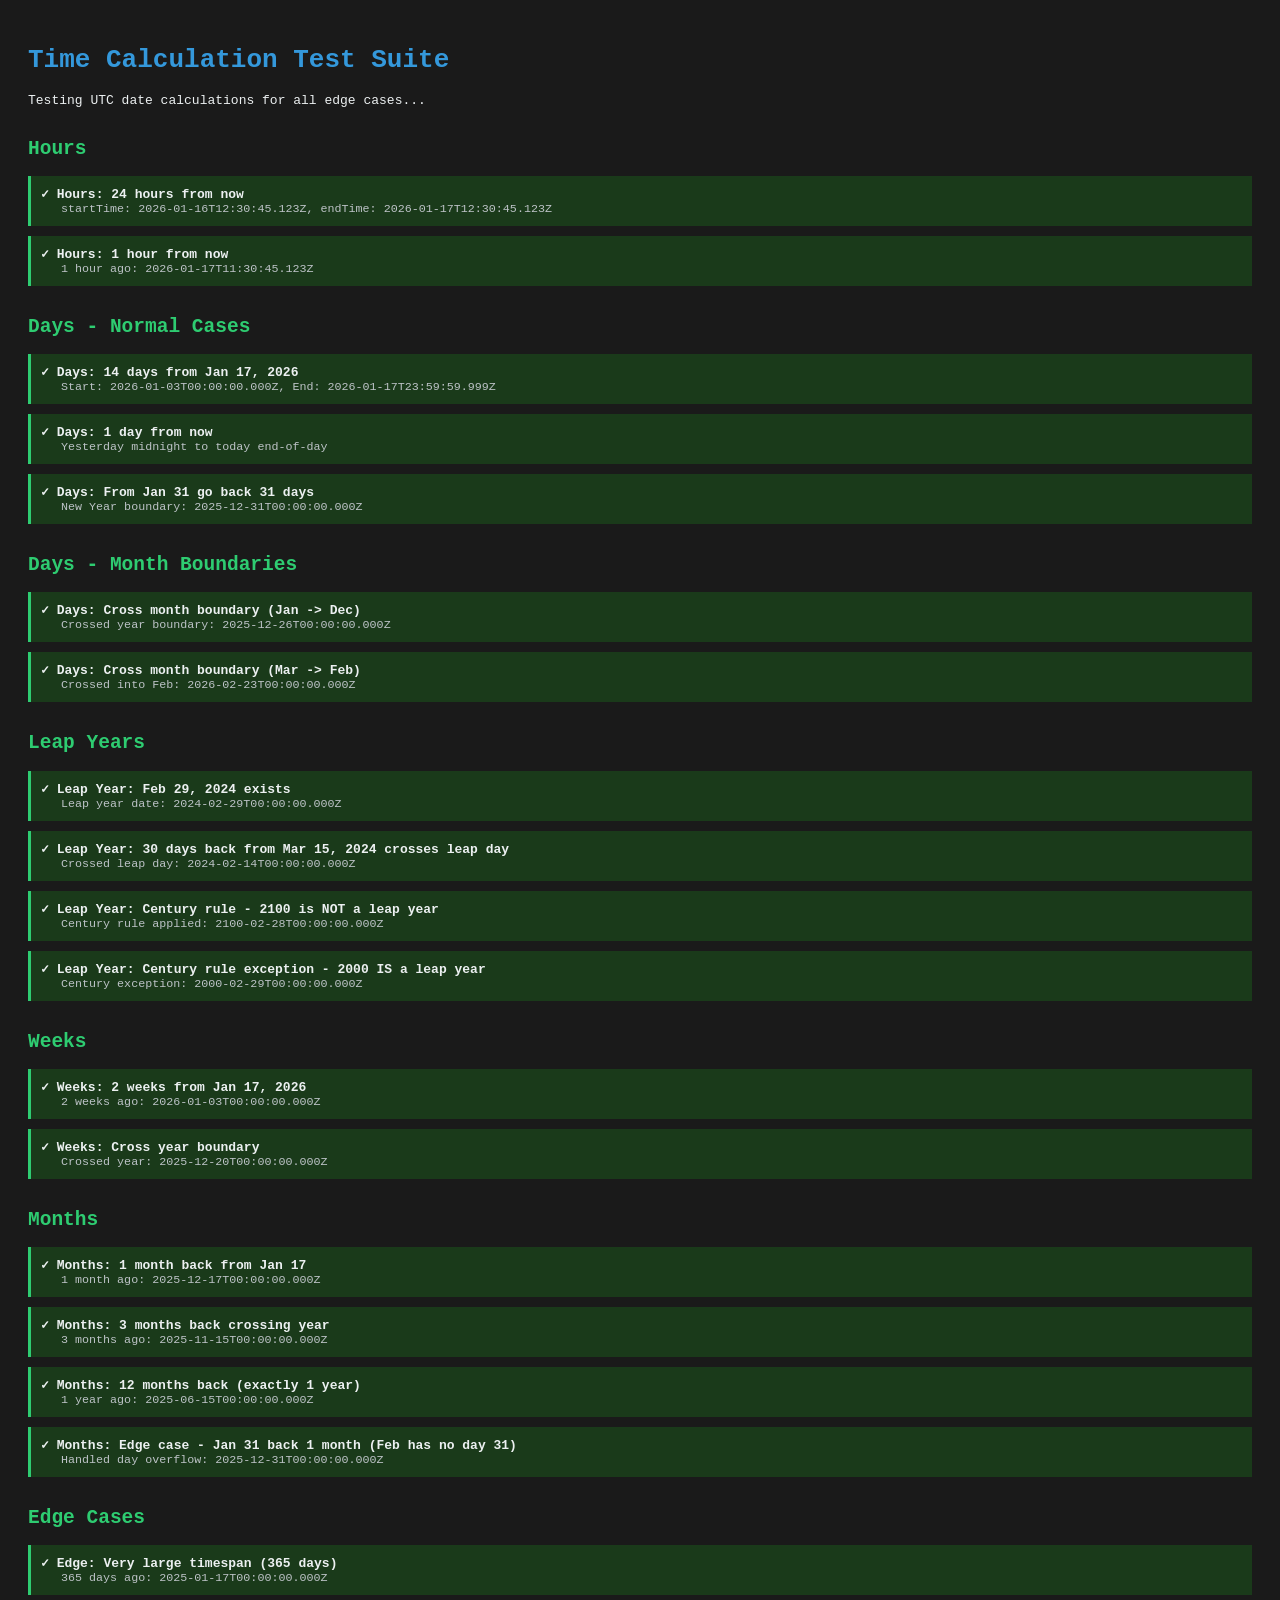
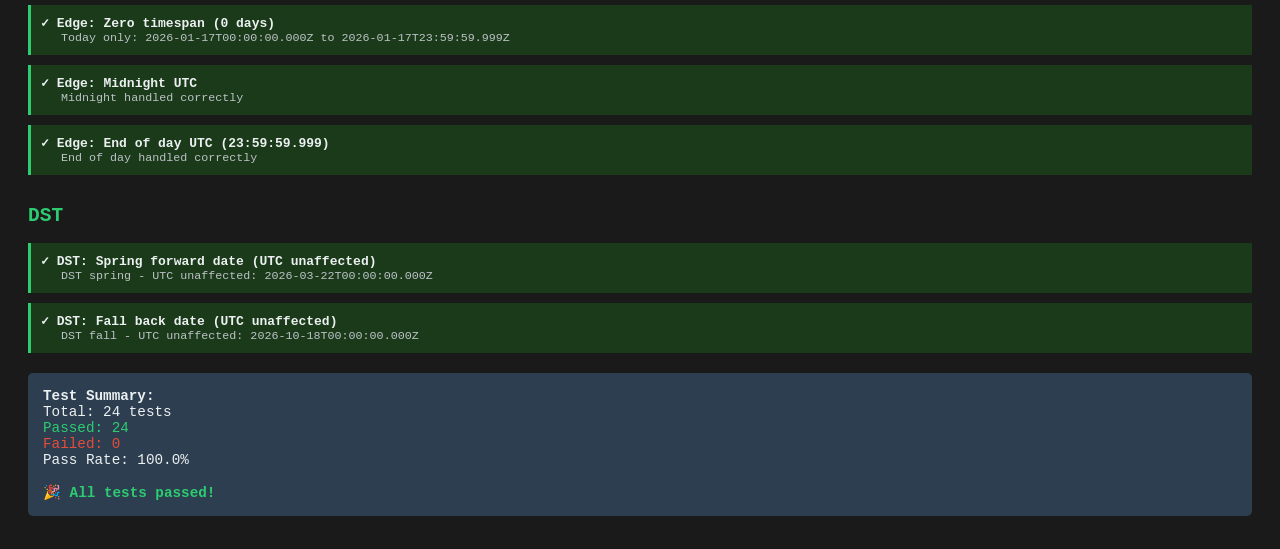
<file: public/tests/test-time-calculations.html>
<!DOCTYPE html>
<html lang="en">
<head>
    <meta charset="UTF-8">
    <meta name="viewport" content="width=device-width, initial-scale=1.0">
    <title>Time Calculation Tests - Life Logger</title>
    <style>
        body {
            font-family: monospace;
            padding: 20px;
            background: #1a1a1a;
            color: #ecf0f1;
        }
        h1 { color: #3498db; }
        h2 { color: #2ecc71; margin-top: 30px; }
        .test { margin: 10px 0; padding: 10px; border-left: 3px solid #95a5a6; }
        .pass { border-left-color: #2ecc71; background: #1a3a1a; }
        .fail { border-left-color: #e74c3c; background: #3a1a1a; }
        .test-name { font-weight: bold; }
        .test-detail { margin-left: 20px; color: #bdc3c7; font-size: 0.9em; }
        .summary {
            margin: 20px 0;
            padding: 15px;
            background: #2c3e50;
            border-radius: 5px;
            font-size: 1.1em;
        }
        .error { color: #e74c3c; }
        .success { color: #2ecc71; }
    </style>
</head>
<body>
    <h1>Time Calculation Test Suite</h1>
    <p>Testing UTC date calculations for all edge cases...</p>
    <div id="results"></div>
    <div id="summary" class="summary"></div>

    <script type="module">
        // Import the time calculation logic (same as main.js)
        function calculateTimeRange(timespanValue, timespanUnit, currentDate) {
            const now = currentDate || new Date();
            let startTime, endTime;

            switch (timespanUnit) {
                case 'hours':
                    startTime = new Date(now.getTime() - (timespanValue * 60 * 60 * 1000));
                    endTime = new Date(now);
                    break;
                case 'days':
                    startTime = new Date(Date.UTC(
                        now.getUTCFullYear(),
                        now.getUTCMonth(),
                        now.getUTCDate() - timespanValue,
                        0, 0, 0, 0
                    ));
                    endTime = new Date(Date.UTC(
                        now.getUTCFullYear(),
                        now.getUTCMonth(),
                        now.getUTCDate(),
                        23, 59, 59, 999
                    ));
                    break;
                case 'weeks':
                    startTime = new Date(Date.UTC(
                        now.getUTCFullYear(),
                        now.getUTCMonth(),
                        now.getUTCDate() - (timespanValue * 7),
                        0, 0, 0, 0
                    ));
                    endTime = new Date(Date.UTC(
                        now.getUTCFullYear(),
                        now.getUTCMonth(),
                        now.getUTCDate(),
                        23, 59, 59, 999
                    ));
                    break;
                case 'months':
                    startTime = new Date(Date.UTC(
                        now.getUTCFullYear(),
                        now.getUTCMonth() - timespanValue,
                        now.getUTCDate(),
                        0, 0, 0, 0
                    ));
                    endTime = new Date(Date.UTC(
                        now.getUTCFullYear(),
                        now.getUTCMonth(),
                        now.getUTCDate(),
                        23, 59, 59, 999
                    ));
                    break;
            }

            return { startTime, endTime, now };
        }

        // Test helper
        let testResults = [];
        let passCount = 0;
        let failCount = 0;

        function test(name, testFn) {
            try {
                const result = testFn();
                if (result.pass) {
                    passCount++;
                    testResults.push({ name, pass: true, details: result.details });
                } else {
                    failCount++;
                    testResults.push({ name, pass: false, error: result.error, details: result.details });
                }
            } catch (error) {
                failCount++;
                testResults.push({ name, pass: false, error: error.message, stack: error.stack });
            }
        }

        function assertValidDate(date, label) {
            if (isNaN(date.getTime())) {
                throw new Error(`${label} is an invalid date`);
            }
        }

        function assertDateEquals(actual, expected, label) {
            if (actual.getTime() !== expected.getTime()) {
                throw new Error(`${label}: expected ${expected.toISOString()}, got ${actual.toISOString()}`);
            }
        }

        function assertDateBefore(date1, date2, label) {
            if (date1.getTime() >= date2.getTime()) {
                throw new Error(`${label}: ${date1.toISOString()} should be before ${date2.toISOString()}`);
            }
        }

        // =====================================================================
        // TEST SUITE: Hours
        // =====================================================================

        test('Hours: 24 hours from now', () => {
            const now = new Date('2026-01-17T12:30:45.123Z');
            const { startTime, endTime } = calculateTimeRange(24, 'hours', now);

            assertValidDate(startTime, 'startTime');
            assertValidDate(endTime, 'endTime');
            assertDateBefore(startTime, endTime, 'startTime < endTime');

            const expected = new Date('2026-01-16T12:30:45.123Z');
            assertDateEquals(startTime, expected, 'startTime');
            assertDateEquals(endTime, now, 'endTime');

            return { pass: true, details: `startTime: ${startTime.toISOString()}, endTime: ${endTime.toISOString()}` };
        });

        test('Hours: 1 hour from now', () => {
            const now = new Date('2026-01-17T12:30:45.123Z');
            const { startTime, endTime } = calculateTimeRange(1, 'hours', now);

            assertValidDate(startTime, 'startTime');
            assertValidDate(endTime, 'endTime');

            const expected = new Date('2026-01-17T11:30:45.123Z');
            assertDateEquals(startTime, expected, 'startTime');

            return { pass: true, details: `1 hour ago: ${startTime.toISOString()}` };
        });

        // =====================================================================
        // TEST SUITE: Days - Normal Cases
        // =====================================================================

        test('Days: 14 days from Jan 17, 2026', () => {
            const now = new Date('2026-01-17T15:45:30.500Z');
            const { startTime, endTime } = calculateTimeRange(14, 'days', now);

            assertValidDate(startTime, 'startTime');
            assertValidDate(endTime, 'endTime');
            assertDateBefore(startTime, endTime, 'startTime < endTime');

            const expectedStart = new Date('2026-01-03T00:00:00.000Z');
            const expectedEnd = new Date('2026-01-17T23:59:59.999Z');

            assertDateEquals(startTime, expectedStart, 'startTime');
            assertDateEquals(endTime, expectedEnd, 'endTime');

            return { pass: true, details: `Start: ${startTime.toISOString()}, End: ${endTime.toISOString()}` };
        });

        test('Days: 1 day from now', () => {
            const now = new Date('2026-01-17T12:00:00.000Z');
            const { startTime, endTime } = calculateTimeRange(1, 'days', now);

            assertValidDate(startTime, 'startTime');
            assertValidDate(endTime, 'endTime');

            const expectedStart = new Date('2026-01-16T00:00:00.000Z');
            const expectedEnd = new Date('2026-01-17T23:59:59.999Z');

            assertDateEquals(startTime, expectedStart, 'startTime');
            assertDateEquals(endTime, expectedEnd, 'endTime');

            return { pass: true, details: `Yesterday midnight to today end-of-day` };
        });

        // =====================================================================
        // TEST SUITE: Days - Month Boundaries
        // =====================================================================

        test('Days: Cross month boundary (Jan -> Dec)', () => {
            const now = new Date('2026-01-05T10:00:00.000Z');
            const { startTime, endTime } = calculateTimeRange(10, 'days', now);

            assertValidDate(startTime, 'startTime');
            assertValidDate(endTime, 'endTime');

            // 10 days back from Jan 5 = Dec 26, 2025
            const expectedStart = new Date('2025-12-26T00:00:00.000Z');
            assertDateEquals(startTime, expectedStart, 'startTime should be Dec 26, 2025');

            return { pass: true, details: `Crossed year boundary: ${startTime.toISOString()}` };
        });

        test('Days: Cross month boundary (Mar -> Feb)', () => {
            const now = new Date('2026-03-05T10:00:00.000Z');
            const { startTime, endTime } = calculateTimeRange(10, 'days', now);

            assertValidDate(startTime, 'startTime');
            assertValidDate(endTime, 'endTime');

            // 10 days back from Mar 5 = Feb 23
            const expectedStart = new Date('2026-02-23T00:00:00.000Z');
            assertDateEquals(startTime, expectedStart, 'startTime should be Feb 23');

            return { pass: true, details: `Crossed into Feb: ${startTime.toISOString()}` };
        });

        test('Days: From Jan 31 go back 31 days', () => {
            const now = new Date('2026-01-31T10:00:00.000Z');
            const { startTime, endTime } = calculateTimeRange(31, 'days', now);

            assertValidDate(startTime, 'startTime');
            assertValidDate(endTime, 'endTime');

            // Should be Dec 31, 2025
            const expectedStart = new Date('2025-12-31T00:00:00.000Z');
            assertDateEquals(startTime, expectedStart, 'startTime should be Dec 31, 2025');

            return { pass: true, details: `New Year boundary: ${startTime.toISOString()}` };
        });

        // =====================================================================
        // TEST SUITE: Leap Years
        // =====================================================================

        test('Leap Year: Feb 29, 2024 exists', () => {
            const now = new Date('2024-03-01T10:00:00.000Z');
            const { startTime } = calculateTimeRange(1, 'days', now);

            assertValidDate(startTime, 'startTime');

            // Should be Feb 29, 2024 (leap year)
            const expectedStart = new Date('2024-02-29T00:00:00.000Z');
            assertDateEquals(startTime, expectedStart, 'startTime should be Feb 29, 2024');

            return { pass: true, details: `Leap year date: ${startTime.toISOString()}` };
        });

        test('Leap Year: 30 days back from Mar 15, 2024 crosses leap day', () => {
            const now = new Date('2024-03-15T10:00:00.000Z');
            const { startTime } = calculateTimeRange(30, 'days', now);

            assertValidDate(startTime, 'startTime');

            // Should be Feb 14, 2024
            const expectedStart = new Date('2024-02-14T00:00:00.000Z');
            assertDateEquals(startTime, expectedStart, 'startTime should be Feb 14, 2024');

            return { pass: true, details: `Crossed leap day: ${startTime.toISOString()}` };
        });

        test('Non-Leap Year: Feb 28, 2025 -> Feb 27', () => {
            const now = new Date('2025-02-28T10:00:00.000Z');
            const { startTime } = calculateTimeRange(1, 'days', now);

            assertValidDate(startTime, 'startTime');

            const expectedStart = new Date('2025-02-27T00:00:00.000Z');
            assertDateEquals(startTime, expectedStart, 'startTime should be Feb 27, 2025');

            return { pass: true, details: `Non-leap year: ${startTime.toISOString()}` };
        });

        test('Leap Year: Century rule - 2100 is NOT a leap year', () => {
            const now = new Date('2100-03-01T10:00:00.000Z');
            const { startTime } = calculateTimeRange(1, 'days', now);

            assertValidDate(startTime, 'startTime');

            // Should be Feb 28, 2100 (NOT Feb 29 - 2100 is not a leap year)
            const expectedStart = new Date('2100-02-28T00:00:00.000Z');
            assertDateEquals(startTime, expectedStart, 'startTime should be Feb 28, 2100');

            return { pass: true, details: `Century rule applied: ${startTime.toISOString()}` };
        });

        test('Leap Year: Century rule exception - 2000 IS a leap year', () => {
            const now = new Date('2000-03-01T10:00:00.000Z');
            const { startTime } = calculateTimeRange(1, 'days', now);

            assertValidDate(startTime, 'startTime');

            // Should be Feb 29, 2000 (IS a leap year - divisible by 400)
            const expectedStart = new Date('2000-02-29T00:00:00.000Z');
            assertDateEquals(startTime, expectedStart, 'startTime should be Feb 29, 2000');

            return { pass: true, details: `Century exception: ${startTime.toISOString()}` };
        });

        // =====================================================================
        // TEST SUITE: Weeks
        // =====================================================================

        test('Weeks: 2 weeks from Jan 17, 2026', () => {
            const now = new Date('2026-01-17T10:00:00.000Z');
            const { startTime, endTime } = calculateTimeRange(2, 'weeks', now);

            assertValidDate(startTime, 'startTime');
            assertValidDate(endTime, 'endTime');

            const expectedStart = new Date('2026-01-03T00:00:00.000Z');
            assertDateEquals(startTime, expectedStart, 'startTime should be 14 days ago');

            return { pass: true, details: `2 weeks ago: ${startTime.toISOString()}` };
        });

        test('Weeks: Cross year boundary', () => {
            const now = new Date('2026-01-10T10:00:00.000Z');
            const { startTime } = calculateTimeRange(3, 'weeks', now);

            assertValidDate(startTime, 'startTime');

            // 21 days back = Dec 20, 2025
            const expectedStart = new Date('2025-12-20T00:00:00.000Z');
            assertDateEquals(startTime, expectedStart, 'startTime should be Dec 20, 2025');

            return { pass: true, details: `Crossed year: ${startTime.toISOString()}` };
        });

        // =====================================================================
        // TEST SUITE: Months
        // =====================================================================

        test('Months: 1 month back from Jan 17', () => {
            const now = new Date('2026-01-17T10:00:00.000Z');
            const { startTime } = calculateTimeRange(1, 'months', now);

            assertValidDate(startTime, 'startTime');

            const expectedStart = new Date('2025-12-17T00:00:00.000Z');
            assertDateEquals(startTime, expectedStart, 'startTime should be Dec 17, 2025');

            return { pass: true, details: `1 month ago: ${startTime.toISOString()}` };
        });

        test('Months: 3 months back crossing year', () => {
            const now = new Date('2026-02-15T10:00:00.000Z');
            const { startTime } = calculateTimeRange(3, 'months', now);

            assertValidDate(startTime, 'startTime');

            const expectedStart = new Date('2025-11-15T00:00:00.000Z');
            assertDateEquals(startTime, expectedStart, 'startTime should be Nov 15, 2025');

            return { pass: true, details: `3 months ago: ${startTime.toISOString()}` };
        });

        test('Months: 12 months back (exactly 1 year)', () => {
            const now = new Date('2026-06-15T10:00:00.000Z');
            const { startTime } = calculateTimeRange(12, 'months', now);

            assertValidDate(startTime, 'startTime');

            const expectedStart = new Date('2025-06-15T00:00:00.000Z');
            assertDateEquals(startTime, expectedStart, 'startTime should be 1 year ago');

            return { pass: true, details: `1 year ago: ${startTime.toISOString()}` };
        });

        test('Months: Edge case - Jan 31 back 1 month (Feb has no day 31)', () => {
            const now = new Date('2026-01-31T10:00:00.000Z');
            const { startTime } = calculateTimeRange(1, 'months', now);

            assertValidDate(startTime, 'startTime');

            // JavaScript handles this as March 3 or Feb 28/29 depending on implementation
            // We just verify it's valid and in the right ballpark
            if (startTime.getUTCMonth() !== 11) { // Should be December (month 11)
                throw new Error(`Expected December, got month ${startTime.getUTCMonth()}`);
            }

            return { pass: true, details: `Handled day overflow: ${startTime.toISOString()}` };
        });

        // =====================================================================
        // TEST SUITE: Edge Cases
        // =====================================================================

        test('Edge: Very large timespan (365 days)', () => {
            const now = new Date('2026-01-17T10:00:00.000Z');
            const { startTime } = calculateTimeRange(365, 'days', now);

            assertValidDate(startTime, 'startTime');

            const expectedStart = new Date('2025-01-17T00:00:00.000Z');
            assertDateEquals(startTime, expectedStart, 'startTime should be 1 year ago');

            return { pass: true, details: `365 days ago: ${startTime.toISOString()}` };
        });

        test('Edge: Zero timespan (0 days)', () => {
            const now = new Date('2026-01-17T10:00:00.000Z');
            const { startTime, endTime } = calculateTimeRange(0, 'days', now);

            assertValidDate(startTime, 'startTime');
            assertValidDate(endTime, 'endTime');

            // 0 days back = today midnight to today end
            const expectedStart = new Date('2026-01-17T00:00:00.000Z');
            const expectedEnd = new Date('2026-01-17T23:59:59.999Z');

            assertDateEquals(startTime, expectedStart, 'startTime');
            assertDateEquals(endTime, expectedEnd, 'endTime');

            return { pass: true, details: `Today only: ${startTime.toISOString()} to ${endTime.toISOString()}` };
        });

        test('Edge: Midnight UTC', () => {
            const now = new Date('2026-01-17T00:00:00.000Z');
            const { startTime, endTime } = calculateTimeRange(7, 'days', now);

            assertValidDate(startTime, 'startTime');
            assertValidDate(endTime, 'endTime');

            const expectedStart = new Date('2026-01-10T00:00:00.000Z');
            const expectedEnd = new Date('2026-01-17T23:59:59.999Z');

            assertDateEquals(startTime, expectedStart, 'startTime');
            assertDateEquals(endTime, expectedEnd, 'endTime');

            return { pass: true, details: `Midnight handled correctly` };
        });

        test('Edge: End of day UTC (23:59:59.999)', () => {
            const now = new Date('2026-01-17T23:59:59.999Z');
            const { startTime, endTime } = calculateTimeRange(7, 'days', now);

            assertValidDate(startTime, 'startTime');
            assertValidDate(endTime, 'endTime');

            const expectedStart = new Date('2026-01-10T00:00:00.000Z');
            const expectedEnd = new Date('2026-01-17T23:59:59.999Z');

            assertDateEquals(startTime, expectedStart, 'startTime');
            assertDateEquals(endTime, expectedEnd, 'endTime');

            return { pass: true, details: `End of day handled correctly` };
        });

        // =====================================================================
        // TEST SUITE: DST (Daylight Saving Time) - UTC unaffected
        // =====================================================================

        test('DST: Spring forward date (UTC unaffected)', () => {
            // In many timezones, DST starts in March
            const now = new Date('2026-03-29T10:00:00.000Z');
            const { startTime } = calculateTimeRange(7, 'days', now);

            assertValidDate(startTime, 'startTime');

            const expectedStart = new Date('2026-03-22T00:00:00.000Z');
            assertDateEquals(startTime, expectedStart, 'UTC should not be affected by DST');

            return { pass: true, details: `DST spring - UTC unaffected: ${startTime.toISOString()}` };
        });

        test('DST: Fall back date (UTC unaffected)', () => {
            // In many timezones, DST ends in October/November
            const now = new Date('2026-10-25T10:00:00.000Z');
            const { startTime } = calculateTimeRange(7, 'days', now);

            assertValidDate(startTime, 'startTime');

            const expectedStart = new Date('2026-10-18T00:00:00.000Z');
            assertDateEquals(startTime, expectedStart, 'UTC should not be affected by DST');

            return { pass: true, details: `DST fall - UTC unaffected: ${startTime.toISOString()}` };
        });

        // =====================================================================
        // RUN TESTS AND DISPLAY RESULTS
        // =====================================================================

        const resultsDiv = document.getElementById('results');
        const summaryDiv = document.getElementById('summary');

        // Group tests by category
        const categories = {
            'Hours': [],
            'Days - Normal Cases': [],
            'Days - Month Boundaries': [],
            'Leap Years': [],
            'Weeks': [],
            'Months': [],
            'Edge Cases': [],
            'DST': []
        };

        testResults.forEach(result => {
            const name = result.name;
            if (name.startsWith('Hours:')) categories['Hours'].push(result);
            else if (name.startsWith('Days:') && !name.includes('Cross')) categories['Days - Normal Cases'].push(result);
            else if (name.startsWith('Days:') && name.includes('Cross')) categories['Days - Month Boundaries'].push(result);
            else if (name.startsWith('Leap Year:')) categories['Leap Years'].push(result);
            else if (name.startsWith('Weeks:')) categories['Weeks'].push(result);
            else if (name.startsWith('Months:')) categories['Months'].push(result);
            else if (name.startsWith('Edge:')) categories['Edge Cases'].push(result);
            else if (name.startsWith('DST:')) categories['DST'].push(result);
        });

        // Render results
        for (const [category, tests] of Object.entries(categories)) {
            if (tests.length === 0) continue;

            const categoryHeader = document.createElement('h2');
            categoryHeader.textContent = category;
            resultsDiv.appendChild(categoryHeader);

            tests.forEach(result => {
                const testDiv = document.createElement('div');
                testDiv.className = `test ${result.pass ? 'pass' : 'fail'}`;

                const nameDiv = document.createElement('div');
                nameDiv.className = 'test-name';
                nameDiv.textContent = `${result.pass ? '✓' : '✗'} ${result.name}`;
                testDiv.appendChild(nameDiv);

                if (result.pass && result.details) {
                    const detailDiv = document.createElement('div');
                    detailDiv.className = 'test-detail';
                    detailDiv.textContent = result.details;
                    testDiv.appendChild(detailDiv);
                }

                if (!result.pass) {
                    const errorDiv = document.createElement('div');
                    errorDiv.className = 'test-detail error';
                    errorDiv.textContent = `Error: ${result.error}`;
                    testDiv.appendChild(errorDiv);

                    if (result.stack) {
                        const stackDiv = document.createElement('pre');
                        stackDiv.className = 'test-detail';
                        stackDiv.textContent = result.stack;
                        testDiv.appendChild(stackDiv);
                    }
                }

                resultsDiv.appendChild(testDiv);
            });
        }

        // Summary
        const total = passCount + failCount;
        const passRate = ((passCount / total) * 100).toFixed(1);
        summaryDiv.innerHTML = `
            <strong>Test Summary:</strong><br>
            Total: ${total} tests<br>
            <span class="success">Passed: ${passCount}</span><br>
            <span class="error">Failed: ${failCount}</span><br>
            Pass Rate: ${passRate}%
        `;

        if (failCount === 0) {
            summaryDiv.innerHTML += '<br><br><strong class="success">🎉 All tests passed!</strong>';
        } else {
            summaryDiv.innerHTML += '<br><br><strong class="error">⚠️ Some tests failed. Please review and fix.</strong>';
        }
    </script>
</body>
</html>
</file>
<file: public/styles.css>
/* CSS Reset & Base */
* {
    margin: 0;
    padding: 0;
    box-sizing: border-box;
}

:root {
    --color-bg: #1a1a1a;
    --color-surface: #2d2d2d;
    --color-primary: #3498db;
    --color-secondary: #95a5a6;
    --color-text: #ecf0f1;
    --color-text-dim: #bdc3c7;
    --color-success: #2ecc71;
    --color-danger: #e74c3c;
    --spacing-xs: 0.5rem;
    --spacing-sm: 1rem;
    --spacing-md: 1.5rem;
    --spacing-lg: 2rem;
    --border-radius: 8px;
    --touch-target: 48px;
}

body {
    font-family: -apple-system, BlinkMacSystemFont, 'Segoe UI', Roboto, 'Helvetica Neue', Arial, sans-serif;
    background-color: var(--color-bg);
    color: var(--color-text);
    line-height: 1.6;
    -webkit-font-smoothing: antialiased;
    -moz-osx-font-smoothing: grayscale;
}

#app {
    max-width: 800px;
    margin: 0 auto;
    min-height: 100vh;
    display: flex;
    flex-direction: column;
}

/* Navigation */
.nav-bar {
    display: flex;
    background-color: var(--color-surface);
    border-bottom: 2px solid var(--color-primary);
    position: sticky;
    top: 0;
    z-index: 100;
}

.nav-btn {
    flex: 1;
    height: var(--touch-target);
    background: none;
    border: none;
    color: var(--color-text-dim);
    font-size: 1rem;
    cursor: pointer;
    transition: all 0.2s;
}

.nav-btn:active {
    background-color: rgba(255, 255, 255, 0.1);
}

.nav-btn.active {
    color: var(--color-primary);
    font-weight: 600;
}

/* Pages */
.page {
    display: none;
    flex: 1;
    padding: var(--spacing-md);
}

.page.active {
    display: block;
}

h1 {
    font-size: 1.8rem;
    margin-bottom: var(--spacing-md);
    color: var(--color-primary);
}

h2 {
    font-size: 1.3rem;
    margin-bottom: var(--spacing-sm);
    color: var(--color-text);
}

h3 {
    font-size: 1.1rem;
    margin-bottom: var(--spacing-sm);
    color: var(--color-text-dim);
}

/* Selection Sections */
.selection-section {
    margin-bottom: var(--spacing-lg);
}

.selection-section.hidden {
    display: none;
}

/* Tiles */
.tiles-container {
    display: grid;
    grid-template-columns: repeat(auto-fill, minmax(120px, 1fr));
    gap: var(--spacing-sm);
    margin-top: var(--spacing-sm);
}

.type-wrapper {
    display: flex;
    flex-direction: column;
    gap: var(--spacing-xs);
}

.btn-add-entry {
    width: 100%;
    height: 32px;
    background-color: var(--color-surface);
    color: var(--color-text);
    border: 2px solid var(--color-primary);
    border-radius: var(--border-radius);
    font-size: 0.85rem;
    font-weight: 600;
    cursor: pointer;
    transition: all 0.2s;
}

.btn-add-entry:active {
    background-color: var(--color-primary);
    color: white;
}

.tile {
    background-color: var(--color-surface);
    border: 2px solid transparent;
    border-radius: var(--border-radius);
    min-height: var(--touch-target);
    padding: var(--spacing-sm);
    cursor: pointer;
    display: flex;
    flex-direction: column;
    align-items: center;
    justify-content: center;
    transition: all 0.2s;
    position: relative;
}

.tile:active {
    transform: scale(0.95);
}

.tile-icon {
    font-size: 1.5rem;
    font-weight: bold;
    margin-bottom: var(--spacing-xs);
}

.tile-name {
    font-size: 0.9rem;
    text-align: center;
    word-wrap: break-word;
}

.tile-count {
    position: absolute;
    top: 4px;
    right: 4px;
    font-size: 0.7rem;
    background-color: rgba(0, 0, 0, 0.5);
    padding: 2px 6px;
    border-radius: 10px;
}

/* Recently Updated Tile */
.tile-recently-updated {
    box-shadow: 0 0 20px rgba(52, 152, 219, 0.6);
    animation: pulseAndFade 8s ease-in-out forwards;
}

@keyframes pulseAndFade {
    0% {
        box-shadow: 0 0 20px rgba(52, 152, 219, 0.6);
    }
    6.25% {
        box-shadow: 0 0 30px rgba(52, 152, 219, 0.9);
    }
    12.5% {
        box-shadow: 0 0 20px rgba(52, 152, 219, 0.6);
    }
    18.75% {
        box-shadow: 0 0 30px rgba(52, 152, 219, 0.9);
    }
    25% {
        box-shadow: 0 0 20px rgba(52, 152, 219, 0.6);
    }
    31.25% {
        box-shadow: 0 0 30px rgba(52, 152, 219, 0.9);
    }
    37.5% {
        box-shadow: 0 0 20px rgba(52, 152, 219, 0.6);
    }
    100% {
        box-shadow: 0 0 0 rgba(52, 152, 219, 0);
    }
}

/* Type Info Popup */
.type-info-popup {
    position: absolute;
    top: 50%;
    left: 50%;
    transform: translate(-50%, -50%);
    background-color: rgba(0, 0, 0, 0.95);
    border: 2px solid var(--color-primary);
    border-radius: var(--border-radius);
    padding: var(--spacing-md);
    z-index: 1000;
    min-width: 150px;
    box-shadow: 0 4px 20px rgba(0, 0, 0, 0.5);
    animation: popupFadeIn 0.2s ease-out;
}

@keyframes popupFadeIn {
    from {
        opacity: 0;
        transform: translate(-50%, -50%) scale(0.8);
    }
    to {
        opacity: 1;
        transform: translate(-50%, -50%) scale(1);
    }
}

.type-info-header {
    font-size: 1.1rem;
    font-weight: 600;
    margin-bottom: var(--spacing-xs);
    text-align: center;
    color: var(--color-primary);
}

.type-info-time {
    font-size: 0.9rem;
    text-align: center;
    color: var(--color-text-dim);
}

/* Action Bar */
.action-bar {
    display: flex;
    gap: var(--spacing-sm);
    margin-bottom: var(--spacing-md);
}

.action-bar .btn-secondary,
.action-bar .btn-primary {
    flex: 1;
    margin-top: 0;
}

.btn-primary:disabled {
    background-color: var(--color-surface);
    color: var(--color-secondary);
    cursor: not-allowed;
    opacity: 0.5;
}

/* Detail List */
.detail-list {
    display: flex;
    flex-direction: column;
    gap: var(--spacing-sm);
}

.detail-row {
    display: flex;
    align-items: center;
    background-color: var(--color-surface);
    border-radius: var(--border-radius);
    padding: var(--spacing-sm);
    border-left: 4px solid;
    gap: var(--spacing-sm);
    transition: all 0.2s;
}

.detail-row-checkbox-wrapper {
    flex: 0 0 auto;
    display: flex;
    align-items: center;
    padding-right: var(--spacing-xs);
}

.detail-row-checkbox {
    width: 20px;
    height: 20px;
    cursor: pointer;
    accent-color: var(--color-primary);
}

.detail-row.config-mode {
    cursor: grab;
    border: 2px dashed #e67e22;
    background-color: #2d2d2d;
}

.detail-row.config-mode:active {
    cursor: grabbing;
}

.detail-row.dragging {
    opacity: 0.5;
    transform: scale(0.95);
}

.detail-row.marked-for-deletion {
    background-color: #2c1a1a;
    border: 2px solid var(--color-danger);
    opacity: 0.6;
    position: relative;
}

.detail-row.marked-for-deletion::after {
    content: '⚠️ MARKED FOR DELETION';
    position: absolute;
    top: 50%;
    left: 50%;
    transform: translate(-50%, -50%);
    background-color: rgba(231, 76, 60, 0.9);
    color: white;
    padding: 4px 12px;
    border-radius: 4px;
    font-size: 0.75rem;
    font-weight: 700;
    pointer-events: none;
    white-space: nowrap;
}

.detail-row-icon {
    width: 48px;
    height: 48px;
    display: flex;
    align-items: center;
    justify-content: center;
    font-size: 1.5rem;
    border-radius: var(--border-radius);
    flex-shrink: 0;
}

.detail-row-info {
    flex: 0 0 auto;
    min-width: 80px;
}

.detail-row-name {
    font-size: 1rem;
    font-weight: 600;
}

.detail-row-unit {
    font-size: 0.85rem;
    color: var(--color-text-dim);
}

.detail-row-controls {
    display: flex;
    align-items: center;
    gap: var(--spacing-sm);
    flex: 1;
    justify-content: center;
}

.detail-row-unit-wrapper {
    flex: 0 0 auto;
    min-width: 80px;
    max-width: 100px;
}

.detail-row-unit-input {
    width: 100%;
    height: 36px;
    padding: 4px 8px;
    font-size: 0.8rem;
    background-color: var(--color-bg);
    color: var(--color-text-dim);
    border: 1px solid var(--color-secondary);
    border-radius: 4px;
}

.detail-row-unit-input:focus {
    outline: none;
    border-color: var(--color-primary);
    color: var(--color-text);
}

.detail-row-count {
    min-width: 40px;
    text-align: center;
    font-size: 1.2rem;
    font-weight: 600;
    color: var(--color-primary);
}

.detail-row.config-mode .detail-row-unit-wrapper {
    flex: 0 0 auto;
    min-width: 100px;
    max-width: 120px;
}

.detail-row-drag-handle {
    flex: 0 0 auto;
    width: var(--touch-target);
    text-align: center;
    font-size: 1.5rem;
    color: #e67e22;
    cursor: grab;
    user-select: none;
}

.detail-row-drag-handle:active {
    cursor: grabbing;
}

.btn-delete-detail {
    flex: 0 0 auto;
    width: var(--touch-target);
    height: var(--touch-target);
    background-color: var(--color-danger);
    color: white;
    border: none;
    border-radius: var(--border-radius);
    font-size: 1.2rem;
    cursor: pointer;
    transition: all 0.2s;
}

.btn-delete-detail:hover {
    background-color: #c0392b;
}

.btn-delete-detail:active {
    transform: scale(0.95);
}

.btn-clock-icon {
    flex: 0 0 auto;
    width: 32px;
    height: 32px;
    background-color: transparent;
    color: var(--color-text-dim);
    border: 1px solid var(--color-secondary);
    border-radius: 50%;
    font-size: 0.9rem;
    cursor: pointer;
    transition: all 0.2s;
    display: flex;
    align-items: center;
    justify-content: center;
}

.btn-clock-icon:hover {
    background-color: var(--color-surface);
    color: var(--color-primary);
    border-color: var(--color-primary);
}

.btn-clock-icon:active {
    transform: scale(0.9);
}

.btn-clock-icon.glowing {
    color: var(--color-primary);
    border-color: var(--color-primary);
    animation: clockGlow 2s ease-in-out infinite;
}

@keyframes clockGlow {
    0%, 100% {
        box-shadow: 0 0 5px var(--color-primary);
        border-color: var(--color-primary);
    }
    50% {
        box-shadow: 0 0 15px var(--color-primary), 0 0 25px var(--color-primary);
        border-color: var(--color-primary);
    }
}

.btn-count-small {
    width: 36px;
    height: 36px;
    font-size: 1.2rem;
    background-color: var(--color-surface);
    color: var(--color-text);
    border: 2px solid var(--color-primary);
    border-radius: 50%;
    cursor: pointer;
    transition: all 0.2s;
}

.btn-count-small:active {
    background-color: var(--color-primary);
}

/* Count Input (legacy - keeping for other types) */
.count-input-wrapper {
    display: flex;
    align-items: center;
    justify-content: center;
    gap: var(--spacing-sm);
    margin: var(--spacing-md) 0;
}

.btn-count {
    width: var(--touch-target);
    height: var(--touch-target);
    font-size: 1.5rem;
    background-color: var(--color-surface);
    color: var(--color-text);
    border: 2px solid var(--color-primary);
    border-radius: 50%;
    cursor: pointer;
    transition: all 0.2s;
}

.btn-count:active {
    background-color: var(--color-primary);
}

#input-count {
    width: 100px;
    height: var(--touch-target);
    font-size: 1.5rem;
    text-align: center;
    background-color: var(--color-surface);
    color: var(--color-text);
    border: 2px solid var(--color-primary);
    border-radius: var(--border-radius);
}

.unit-text {
    text-align: center;
    color: var(--color-text-dim);
    font-size: 1rem;
    margin-bottom: var(--spacing-md);
}

/* Summary Box */
.summary-box {
    background-color: var(--color-surface);
    border: 2px solid var(--color-primary);
    border-radius: var(--border-radius);
    padding: var(--spacing-md);
    margin: var(--spacing-md) 0;
}

#summary-content {
    font-size: 0.95rem;
    line-height: 1.8;
}

#summary-content div {
    margin-bottom: var(--spacing-xs);
}

/* Buttons */
.btn-primary,
.btn-secondary {
    width: 100%;
    min-height: var(--touch-target);
    font-size: 1rem;
    font-weight: 600;
    border: none;
    border-radius: var(--border-radius);
    cursor: pointer;
    transition: all 0.2s;
    margin-top: var(--spacing-sm);
}

.btn-primary {
    background-color: var(--color-primary);
    color: white;
}

.btn-primary:active {
    background-color: #2980b9;
}

.btn-secondary {
    background-color: var(--color-surface);
    color: var(--color-text);
    border: 2px solid var(--color-secondary);
}

.btn-secondary:active {
    background-color: var(--color-secondary);
}

/* Chart Controls - directly under chart */
.chart-controls {
    background-color: var(--color-surface);
    padding: var(--spacing-md);
    border-radius: var(--border-radius);
    margin-bottom: var(--spacing-lg);
    display: flex;
    flex-direction: column;
    gap: var(--spacing-sm);
}

.control-row {
    display: grid;
    grid-template-columns: 120px 1fr;
    gap: var(--spacing-md);
    align-items: start;
}

.control-label {
    color: var(--color-text-dim);
    font-weight: 600;
    padding-top: 6px;
}

.control-buttons {
    display: flex;
    flex-direction: column;
    gap: var(--spacing-sm);
    align-items: flex-start;
}

.control-group {
    display: flex;
    align-items: center;
    gap: var(--spacing-sm);
    flex-wrap: nowrap;
}

.control-group-vertical {
    flex-direction: column;
    align-items: flex-start;
}

.control-group label {
    color: var(--color-text-dim);
    font-weight: 600;
    white-space: nowrap;
    margin-bottom: 0;
}

.btn-counter-group {
    display: flex;
    align-items: center;
    gap: 4px;
    background-color: var(--color-background);
    border-radius: var(--border-radius);
    padding: 2px;
}

.btn-counter {
    width: 36px;
    height: 36px;
    min-height: var(--touch-target);
    background-color: var(--color-surface);
    color: var(--color-text);
    border: 2px solid var(--color-secondary);
    border-radius: var(--border-radius);
    font-size: 1.2rem;
    font-weight: bold;
    cursor: pointer;
    display: flex;
    align-items: center;
    justify-content: center;
    transition: all 0.2s ease;
}

.btn-counter:hover {
    background-color: var(--color-secondary);
    color: var(--color-background);
    transform: scale(1.05);
}

.btn-counter:active {
    transform: scale(0.95);
}

.counter-display {
    min-width: 80px;
    text-align: center;
    font-weight: 600;
    color: var(--color-text);
    font-size: 1rem;
    padding: 0 var(--spacing-sm);
}

/* Responsive: Adjust grid on mobile */
@media (max-width: 768px) {
    .control-row {
        grid-template-columns: 100px 1fr;
    }

    .control-group {
        width: 100%;
        justify-content: space-between;
    }
}

/* Filters */
.filter-section {
    background-color: var(--color-surface);
    padding: var(--spacing-md);
    border-radius: var(--border-radius);
    margin-bottom: var(--spacing-md);
}

.filter-group {
    margin-bottom: var(--spacing-md);
}

.filter-group label {
    display: block;
    margin-bottom: var(--spacing-xs);
    color: var(--color-text-dim);
    font-weight: 600;
}

.filter-checkboxes {
    display: flex;
    flex-wrap: wrap;
    gap: var(--spacing-sm);
}

/* Details section gets vertical layout */
#filter-details.filter-checkboxes {
    flex-direction: column;
    align-items: flex-start;
    gap: var(--spacing-xs);
}

.filter-checkbox {
    display: flex;
    align-items: center;
    gap: var(--spacing-xs);
}

.filter-checkbox input[type="checkbox"] {
    width: 20px;
    height: 20px;
    cursor: pointer;
    flex-shrink: 0;
}

select,
input[type="number"],
input[type="text"] {
    width: 100%;
    height: var(--touch-target);
    padding: var(--spacing-sm);
    font-size: 1rem;
    background-color: var(--color-surface);
    color: var(--color-text);
    border: 2px solid var(--color-secondary);
    border-radius: var(--border-radius);
}

/* Time Span dropdowns */
.timespan-dropdown-group {
    display: flex;
    align-items: center;
    gap: var(--spacing-sm);
    flex-wrap: nowrap;
}

.timespan-select {
    width: auto;
    min-width: 80px;
    padding: var(--spacing-xs) var(--spacing-sm);
    font-size: 0.95rem;
    cursor: pointer;
}

input[type="color"] {
    height: var(--touch-target);
    border: none;
    cursor: pointer;
}

/* Chart */
.chart-container {
    background-color: var(--color-surface);
    padding: var(--spacing-md);
    border-radius: var(--border-radius);
    margin-bottom: var(--spacing-md);
}

#chart-svg {
    width: 100%;
    height: 400px;
}

/* Entries List */
.entries-section {
    margin-top: var(--spacing-lg);
}

#entries-container {
    display: flex;
    flex-direction: column;
    gap: var(--spacing-sm);
}

.entry-item {
    background-color: var(--color-surface);
    padding: var(--spacing-sm);
    border-radius: var(--border-radius);
    border-left: 4px solid;
}

.entry-item-header {
    display: flex;
    justify-content: space-between;
    align-items: center;
    margin-bottom: var(--spacing-xs);
}

.entry-item-type {
    font-weight: 600;
    font-size: 1rem;
}

.entry-item-time {
    font-size: 0.85rem;
    color: var(--color-text-dim);
}

.entry-item-details {
    font-size: 0.9rem;
    color: var(--color-text-dim);
}

/* Settings */
.settings-section {
    margin-bottom: var(--spacing-lg);
}

.tab-buttons {
    display: flex;
    gap: var(--spacing-sm);
    margin-bottom: var(--spacing-md);
}

.tab-btn {
    flex: 1;
    height: var(--touch-target);
    background-color: var(--color-surface);
    color: var(--color-text-dim);
    border: 2px solid var(--color-secondary);
    border-radius: var(--border-radius);
    cursor: pointer;
    transition: all 0.2s;
}

.tab-btn.active {
    background-color: var(--color-primary);
    color: white;
    border-color: var(--color-primary);
}

.management-section.hidden {
    display: none;
}

.add-new {
    display: flex;
    flex-direction: column;
    gap: var(--spacing-sm);
    margin-bottom: var(--spacing-md);
    padding: var(--spacing-md);
    background-color: var(--color-surface);
    border-radius: var(--border-radius);
}

.items-list {
    display: flex;
    flex-direction: column;
    gap: var(--spacing-sm);
}

.item-row {
    display: flex;
    align-items: center;
    gap: var(--spacing-sm);
    padding: var(--spacing-sm);
    background-color: var(--color-surface);
    border-radius: var(--border-radius);
}

.item-icon {
    width: 40px;
    height: 40px;
    display: flex;
    align-items: center;
    justify-content: center;
    font-size: 1.2rem;
    font-weight: bold;
    border-radius: var(--border-radius);
}

.item-info {
    flex: 1;
}

.item-name {
    font-weight: 600;
}

.item-meta {
    font-size: 0.85rem;
    color: var(--color-text-dim);
}

.item-actions {
    display: flex;
    gap: var(--spacing-xs);
}

.btn-icon {
    width: 36px;
    height: 36px;
    background-color: var(--color-surface);
    border: 2px solid var(--color-secondary);
    border-radius: var(--border-radius);
    cursor: pointer;
    font-size: 1rem;
}

.btn-icon.danger {
    border-color: var(--color-danger);
    color: var(--color-danger);
}

.btn-icon:active {
    background-color: var(--color-secondary);
}

/* Type Management Container */
#type-management-container {
    position: fixed;
    bottom: 60px; /* Above nav bar */
    left: 0;
    right: 0;
    z-index: 100;
    pointer-events: none; /* Allow clicks through to content */
}

/* Type Management Bar */
.type-management-bar {
    display: flex;
    gap: var(--spacing-sm);
    padding: var(--spacing-md);
    background-color: var(--color-surface);
    border-top: 2px solid var(--color-secondary);
    pointer-events: auto; /* Re-enable clicks on buttons */
    box-shadow: 0 -2px 10px rgba(0, 0, 0, 0.3);
}

.btn-manage-type {
    flex: 1;
    padding: var(--spacing-sm);
    border: none;
    border-radius: var(--border-radius);
    font-size: 1rem;
    font-weight: 600;
    cursor: pointer;
    transition: all 0.2s;
}

.btn-add-type {
    background-color: var(--color-success);
    color: white;
}

.btn-add-type:hover {
    background-color: #27ae60;
}

.btn-delete-type {
    background-color: var(--color-danger);
    color: white;
}

.btn-delete-type:hover {
    background-color: #c0392b;
}

.btn-manage-type:active {
    transform: scale(0.98);
}

.type-select {
    width: 100%;
    padding: var(--spacing-xs);
    background-color: var(--color-bg);
    border: 1px solid var(--color-secondary);
    border-radius: 4px;
    color: var(--color-text);
    font-size: 1rem;
}

.type-select:focus {
    outline: none;
    border-color: var(--color-primary);
}

.warning-text {
    color: #e67e22;
    margin: var(--spacing-sm) 0;
    font-weight: 600;
}

/* Config Mode Indicator */
.config-mode-indicator {
    width: 100%;
    padding: var(--spacing-sm);
    margin-top: var(--spacing-md);
    background-color: #e67e22;
    color: white;
    text-align: center;
    font-weight: 700;
    font-size: 1.1rem;
    border-radius: var(--border-radius);
    animation: configPulse 2s ease-in-out infinite;
    position: sticky;
    bottom: 0;
    z-index: 10;
}

@keyframes configPulse {
    0%, 100% { opacity: 1; }
    50% { opacity: 0.7; }
}

/* Add New Detail Button */
.btn-add-new-detail {
    width: 100%;
    padding: var(--spacing-sm);
    margin-bottom: var(--spacing-md);
    background-color: var(--color-success);
    color: white;
    border: none;
    border-radius: var(--border-radius);
    font-size: 1rem;
    font-weight: 600;
    cursor: pointer;
    transition: all 0.2s;
}

.btn-add-new-detail:hover {
    background-color: #27ae60;
}

.btn-add-new-detail:active {
    transform: scale(0.98);
}

/* Leave Config Mode Button */
.btn-leave-config-mode {
    width: 100%;
    padding: var(--spacing-sm);
    margin-bottom: var(--spacing-md);
    background-color: #e67e22;
    color: white;
    border: none;
    border-radius: var(--border-radius);
    font-size: 1rem;
    font-weight: 600;
    cursor: pointer;
    transition: all 0.2s;
}

.btn-leave-config-mode:hover {
    background-color: #d35400;
}

.btn-leave-config-mode:active {
    transform: scale(0.98);
}

/* Move Details Button */
.btn-move-details {
    width: 100%;
    padding: var(--spacing-sm);
    margin-bottom: var(--spacing-md);
    background-color: var(--color-primary);
    color: white;
    border: none;
    border-radius: var(--border-radius);
    font-size: 1rem;
    font-weight: 600;
    cursor: pointer;
    transition: all 0.2s;
}

.btn-move-details:hover:not(:disabled) {
    background-color: #2980b9;
}

.btn-move-details:active:not(:disabled) {
    transform: scale(0.98);
}

.btn-move-details:disabled {
    background-color: var(--color-surface);
    color: var(--color-secondary);
    cursor: not-allowed;
    opacity: 0.5;
}

/* Delete Checked Button */
.btn-delete-checked {
    width: 100%;
    padding: var(--spacing-sm);
    margin-bottom: var(--spacing-md);
    background-color: var(--color-danger);
    color: white;
    border: none;
    border-radius: var(--border-radius);
    font-size: 1rem;
    font-weight: 600;
    cursor: pointer;
    transition: all 0.2s;
}

.btn-delete-checked:hover:not(:disabled) {
    background-color: #c0392b;
}

.btn-delete-checked:active:not(:disabled) {
    transform: scale(0.98);
}

.btn-delete-checked:disabled {
    background-color: var(--color-surface);
    color: var(--color-secondary);
    cursor: not-allowed;
    opacity: 0.5;
}

/* Dialog/Modal Overlay */
.dialog-overlay {
    position: fixed;
    top: 0;
    left: 0;
    width: 100%;
    height: 100%;
    background-color: rgba(0, 0, 0, 0.7);
    display: flex;
    align-items: center;
    justify-content: center;
    z-index: 1000;
    padding: var(--spacing-md);
}

.dialog-overlay.hidden {
    display: none;
}

.dialog-box {
    background-color: var(--color-surface);
    border-radius: var(--border-radius);
    padding: var(--spacing-md);
    width: 100%;
    max-width: 400px;
    box-shadow: 0 4px 20px rgba(0, 0, 0, 0.5);
}

.dialog-box h2 {
    margin-bottom: var(--spacing-md);
    color: var(--color-primary);
}

.dialog-content {
    margin-bottom: var(--spacing-md);
}

.form-group {
    margin-bottom: var(--spacing-sm);
}

.form-group label {
    display: block;
    margin-bottom: var(--spacing-xs);
    color: var(--color-text-dim);
    font-size: 0.9rem;
}

.form-group input[type="text"],
.form-group input[type="color"] {
    width: 100%;
    padding: var(--spacing-xs);
    background-color: var(--color-bg);
    border: 1px solid var(--color-secondary);
    border-radius: 4px;
    color: var(--color-text);
    font-size: 1rem;
}

.form-group input[type="text"]:focus {
    outline: none;
    border-color: var(--color-primary);
}

.form-group input[type="color"] {
    height: var(--touch-target);
    cursor: pointer;
}

.dialog-actions {
    display: flex;
    gap: var(--spacing-sm);
    justify-content: flex-end;
}

.dialog-actions button {
    padding: var(--spacing-xs) var(--spacing-md);
    min-width: 80px;
}

/* Timestamp Dialog Styles */
.timestamp-options {
    display: flex;
    flex-direction: column;
    gap: var(--spacing-md);
}

.timestamp-section h3 {
    font-size: 0.9rem;
    color: var(--color-text-dim);
    margin-bottom: var(--spacing-xs);
    text-align: center;
}

.timestamp-sign-toggle {
    display: flex;
    justify-content: center;
    margin-bottom: var(--spacing-sm);
}

.btn-timestamp-sign {
    padding: var(--spacing-sm) var(--spacing-md);
    background-color: var(--color-danger);
    color: white;
    border: none;
    border-radius: var(--border-radius);
    font-size: 1rem;
    font-weight: 600;
    cursor: pointer;
    transition: all 0.3s;
    min-width: 150px;
    display: flex;
    align-items: center;
    justify-content: center;
    gap: var(--spacing-xs);
}

.btn-timestamp-sign[data-sign="1"] {
    background-color: var(--color-success);
}

.btn-timestamp-sign:hover {
    transform: scale(1.05);
}

.btn-timestamp-sign:active {
    transform: scale(0.95);
}

.sign-icon {
    font-size: 1.3rem;
    font-weight: 700;
}

.timestamp-buttons {
    display: flex;
    flex-wrap: wrap;
    gap: var(--spacing-xs);
    justify-content: center;
}

.btn-timestamp {
    padding: var(--spacing-xs) var(--spacing-sm);
    background-color: var(--color-surface);
    color: var(--color-text);
    border: 1px solid var(--color-secondary);
    border-radius: 4px;
    font-size: 0.9rem;
    cursor: pointer;
    transition: all 0.2s;
    min-width: 70px;
}

.btn-timestamp:hover {
    background-color: var(--color-primary);
    color: white;
    border-color: var(--color-primary);
}

.btn-timestamp:active {
    transform: scale(0.95);
}

.btn-timestamp.selected {
    background-color: var(--color-primary);
    color: white;
    border-color: var(--color-primary);
    font-weight: 600;
}

.btn-timestamp-now {
    background-color: var(--color-success);
    color: white;
    border-color: var(--color-success);
    font-weight: 600;
    font-size: 1rem;
    min-width: 100px;
}

.btn-timestamp-now:hover {
    background-color: #27ae60;
}

.timestamp-preview {
    margin-top: var(--spacing-md);
    padding: var(--spacing-sm);
    background-color: var(--color-bg);
    border-radius: 4px;
    text-align: center;
    color: var(--color-text);
    font-size: 0.9rem;
    min-height: 40px;
    display: flex;
    align-items: center;
    justify-content: center;
}

.timestamp-preview strong {
    color: var(--color-primary);
}

/* Mobile Responsive */
@media (max-width: 600px) {
    .tiles-container {
        grid-template-columns: repeat(auto-fill, minmax(100px, 1fr));
    }

    h1 {
        font-size: 1.5rem;
    }

    h2 {
        font-size: 1.2rem;
    }
}

/* PWA Specific */
@media (display-mode: standalone) {
    body {
        user-select: none;
        -webkit-touch-callout: none;
    }
}
</file>
